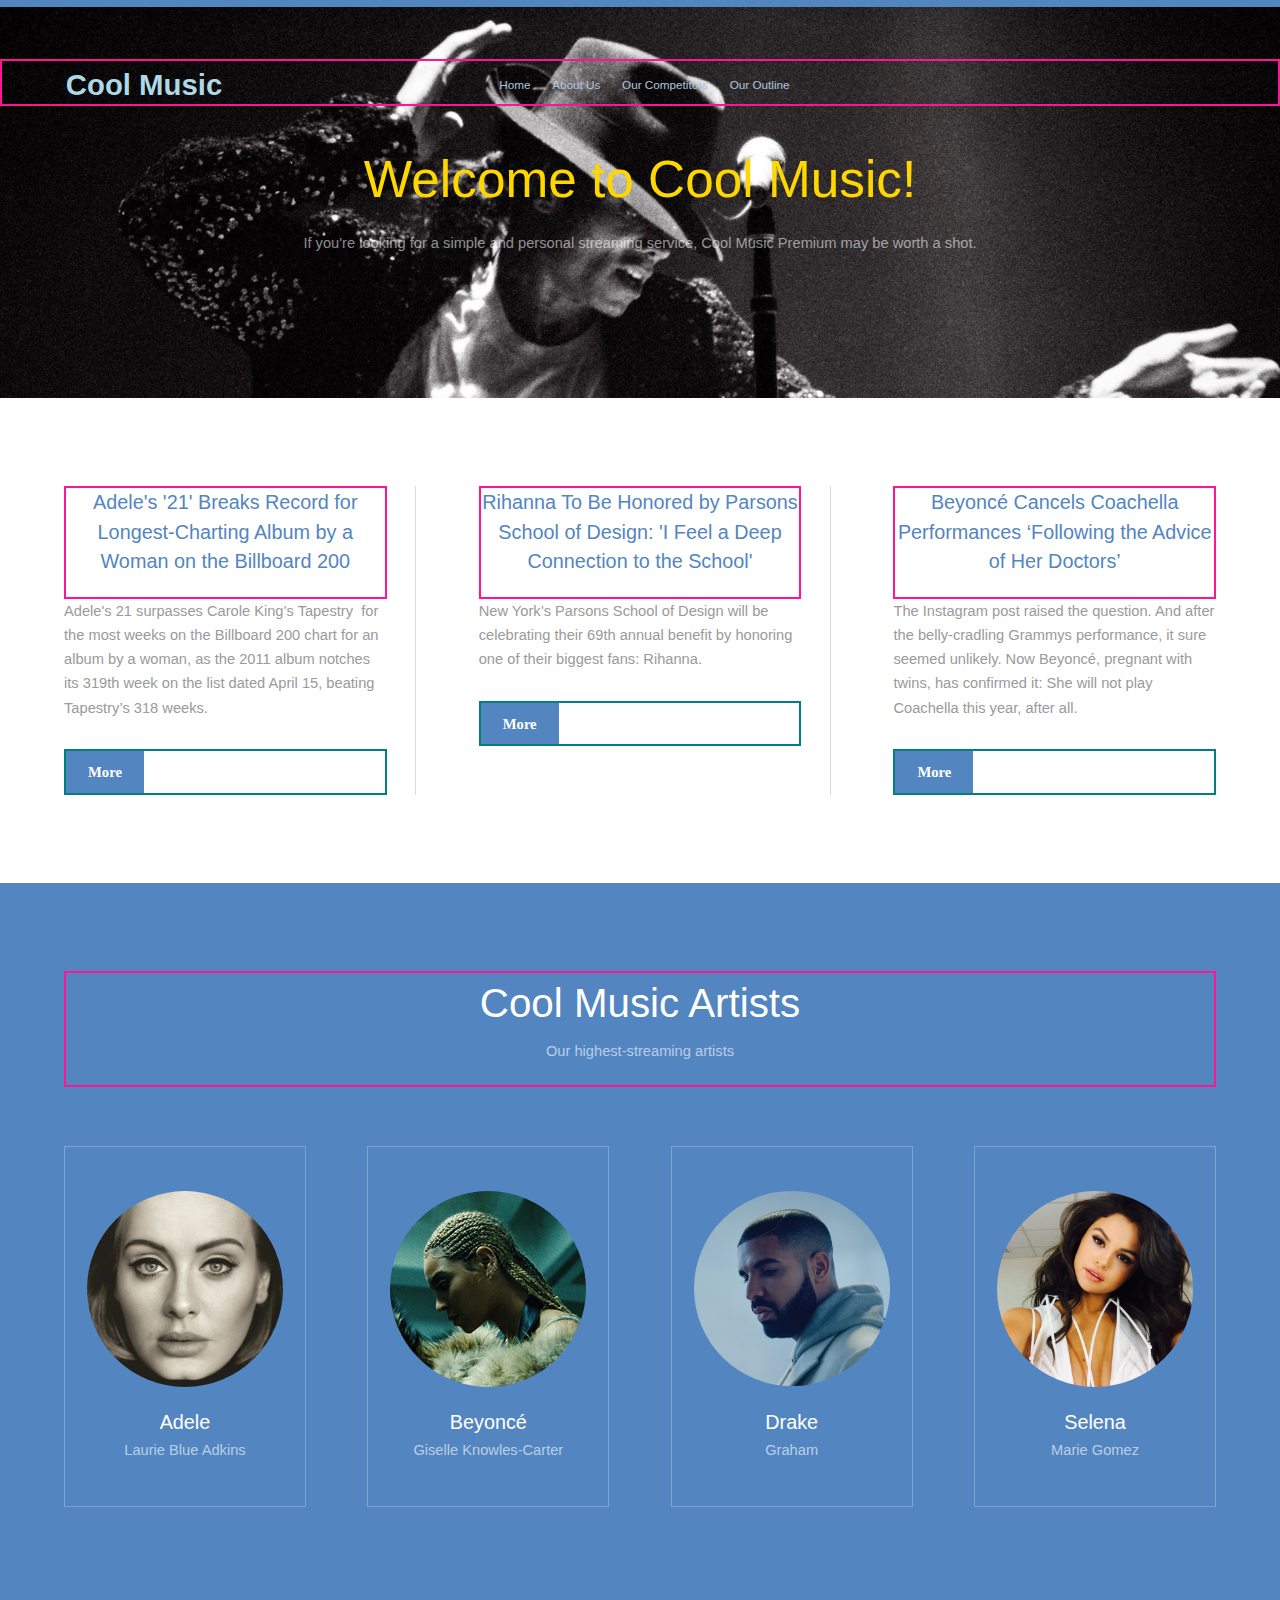
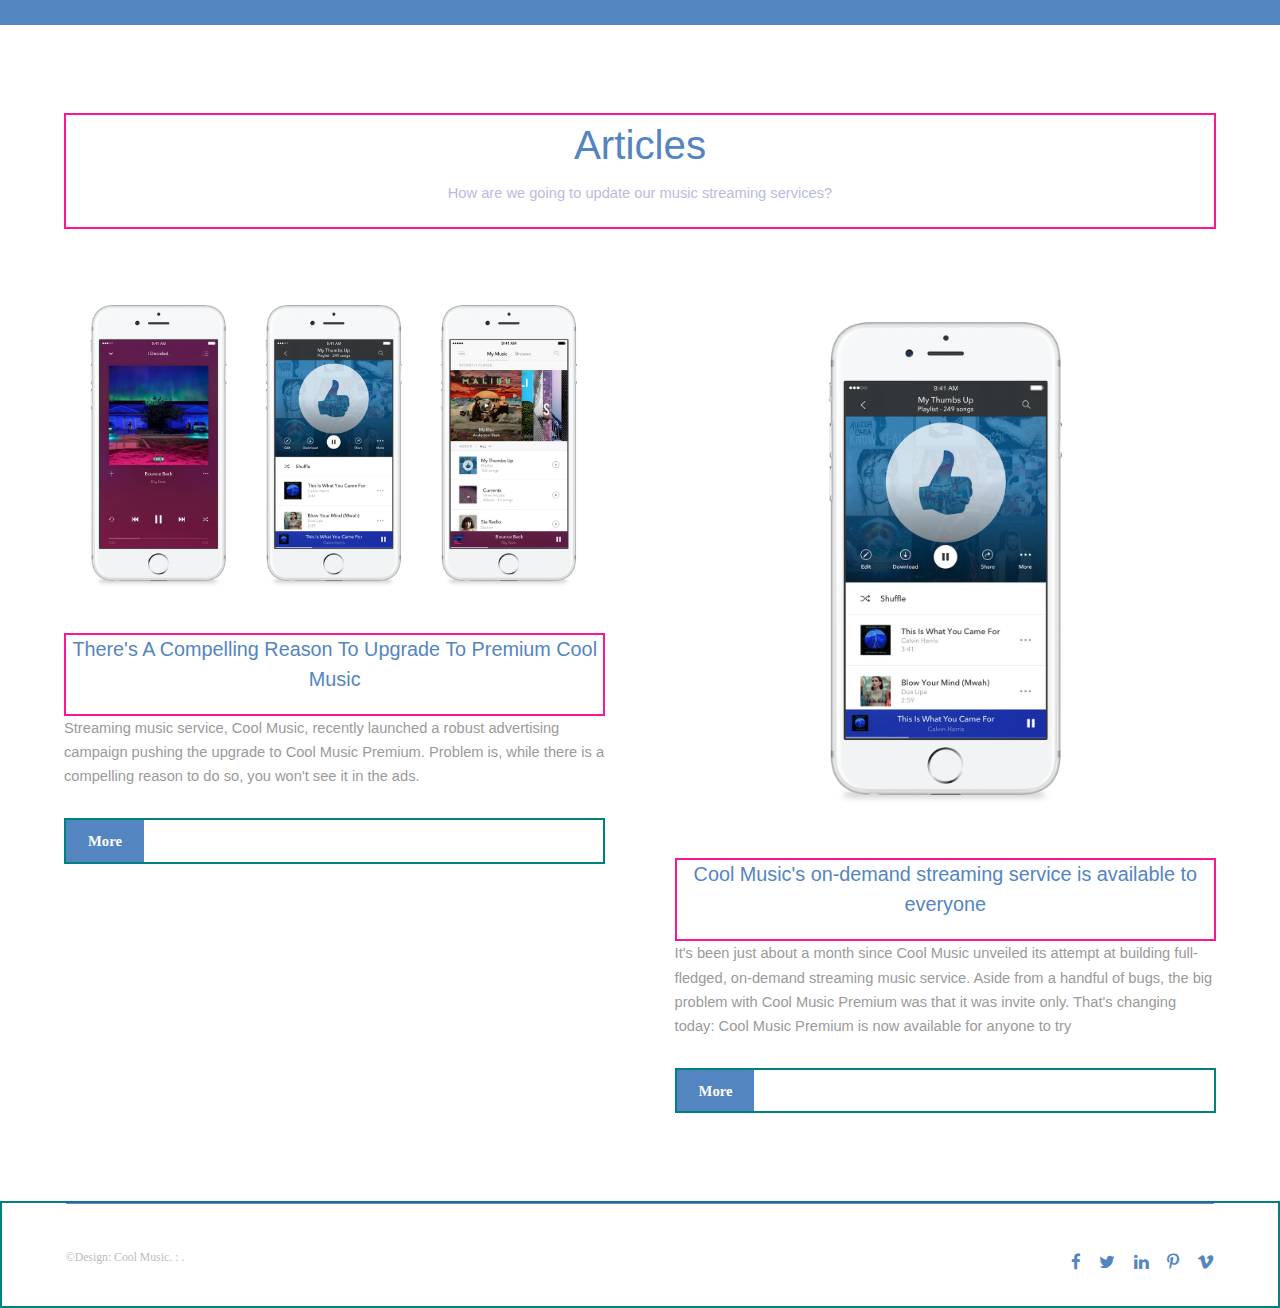
<file: index.html>
<!DOCTYPE HTML>
<!--
	Theory by TEMPLATED
	templated.co @templatedco
	Released for free under the Creative Commons Attribution 3.0 license (templated.co/license)
-->
<html>
	<head>
		<title>Theory by TEMPLATED</title>
		<meta charset="utf-8" />
		<meta name="viewport" content="width=device-width, initial-scale=1" />
		<link rel="stylesheet" href="assets/css/main.css" />
	</head>
	<body>

		<!-- Header -->
			<header id="header">
				<div class="inner">
					<a href="index.html" class="logo">Cool Music</a>
					<nav id="nav">
						<a href="index.html">Home</a>
						<a href="generic.html">About Us</a>
						<a href="elements.html">Our Competitors</a>
						<a href="elements2.html">Our Outline</a>

					</nav>
					<a href="#navPanel" class="navPanelToggle"><span class="fa fa-bars"></span></a>
				</div>
			</header>

		<!-- Banner -->
			<section id="banner">
				<h1>Welcome to Cool Music!</h1>
				<p>If you're looking for a simple and personal streaming service, Cool Music Premium may be worth a shot.</p>
			</section>

		<!-- One -->
			<section id="one" class="wrapper">
				<div class="inner">
					<div class="flex flex-3">
						<article>
							<header>
								<h3>Adele's '21' Breaks Record for Longest-Charting Album by a Woman on the Billboard 200<br />
							</header>
							<p>Adele's 21 surpasses Carole King’s Tapestry  for the most weeks on the Billboard 200 chart for an album by a woman, as the 2011 album notches its 319th week on the list dated April 15, beating Tapestry’s 318 weeks.</p>
							<footer>
								<a href="#" class="button special">More</a>
							</footer>
						</article>
						<article>
							<header>
								<h3>Rihanna To Be Honored by Parsons School of Design: 'I Feel a Deep Connection to the School'<br />
							</header>
							<p>New York’s Parsons School of Design will be celebrating their 69th annual benefit by honoring one of their biggest fans: Rihanna.</p>
							<footer>
								<a href="#" class="button special">More</a>
							</footer>
						</article>
						<article>
							<header>
								<h3>Beyoncé Cancels Coachella Performances ‘Following the Advice of Her Doctors’<br />
							</header>
							<p>The Instagram post raised the question. And after the belly-cradling Grammys performance, it sure seemed unlikely. Now Beyoncé, pregnant with twins, has confirmed it: She will not play Coachella this year, after all.

</p>
							<footer>
								<a href="#" class="button special">More</a>
							</footer>
						</article>
					</div>
				</div>
			</section>

		<!-- Two -->
			<section id="two" class="wrapper style1 special">
				<div class="inner">
					<header>
						<h2>Cool Music Artists</h2>
						<p>Our highest-streaming artists</p>
					</header>
					<div class="flex flex-4">
						<div class="box person">
							<div class="image round">
								<img src="images/pic03.jpg" alt="Person 1" />
							</div>
							<h3>Adele</h3>
							<p>Laurie Blue Adkins</p>
						</div>
						<div class="box person">
							<div class="image round">
								<img src="images/pic04.jpg" alt="Person 2" />
							</div>
							<h3>Beyoncé</h3>
							<p>Giselle Knowles-Carter</p>
						</div>
						<div class="box person">
							<div class="image round">
								<img src="images/pic05.jpg" alt="Person 3" />
							</div>
							<h3>Drake</h3>
							<p>Graham</p>
						</div>
						<div class="box person">
							<div class="image round">
								<img src="images/pic06.jpg" alt="Person 4" />
							</div>
							<h3>Selena</h3>
							<p>Marie Gomez</p>
						</div>
					</div>
				</div>
			</section>

		<!-- Three -->
			<section id="three" class="wrapper special">
				<div class="inner">
					<header class="align-center">
						<h2>Articles</h2>
						<p>How are we going to update our music streaming services?</p>
					</header>
					<div class="flex flex-2">
						<article>
							<div class="image fit">
								<img src="images/pic01.jpg" alt="Pic 01" />
							</div>
							<header>
								<h3>There's A Compelling Reason To Upgrade To Premium Cool Music</h3>
							</header>
							<p>Streaming music service, Cool Music, recently launched a robust advertising campaign pushing the upgrade to Cool Music Premium. Problem is, while there is a compelling reason to do so, you won't see it in the ads.</p>
							<footer>
								<a href="#" class="button special">More</a>
							</footer>
						</article>
						<article>
							<div class="image fit">
								<img src="images/pic02.jpg" alt="Pic 02" />
							</div>
							<header>
								<h3>Cool Music's on-demand streaming service is available to everyone</h3>
							</header>
							<p>It's been just about a month since Cool Music unveiled its attempt at building full-fledged, on-demand streaming music service. Aside from a handful of bugs, the big problem with Cool Music Premium was that it was invite only. That's changing today: Cool Music Premium is now available for anyone to try</p>
							<footer>
								<a href="#" class="button special">More</a>
							</footer>
						</article>
					</div>
				</div>
			</section>

		<!-- Footer -->
			<footer id="footer">
				<div class="inner">
					<div class="flex">
						<div class="copyright">
							&copy;Design: <a href="https://templated.co">Cool Music</a>. : <a href="https://unsplash.com"></a>.
						</div>
						<ul class="icons">
							<li><a href="#" class="icon fa-facebook"><span class="label">Facebook</span></a></li>
							<li><a href="#" class="icon fa-twitter"><span class="label">Twitter</span></a></li>
							<li><a href="#" class="icon fa-linkedin"><span class="label">linkedIn</span></a></li>
							<li><a href="#" class="icon fa-pinterest-p"><span class="label">Pinterest</span></a></li>
							<li><a href="#" class="icon fa-vimeo"><span class="label">Vimeo</span></a></li>
						</ul>
					</div>
				</div>
			</footer>

		<!-- Scripts -->
			<script src="assets/js/jquery.min.js"></script>
			<script src="assets/js/skel.min.js"></script>
			<script src="assets/js/util.js"></script>
			<script src="assets/js/main.js"></script>

	</body>
</html>
</file>
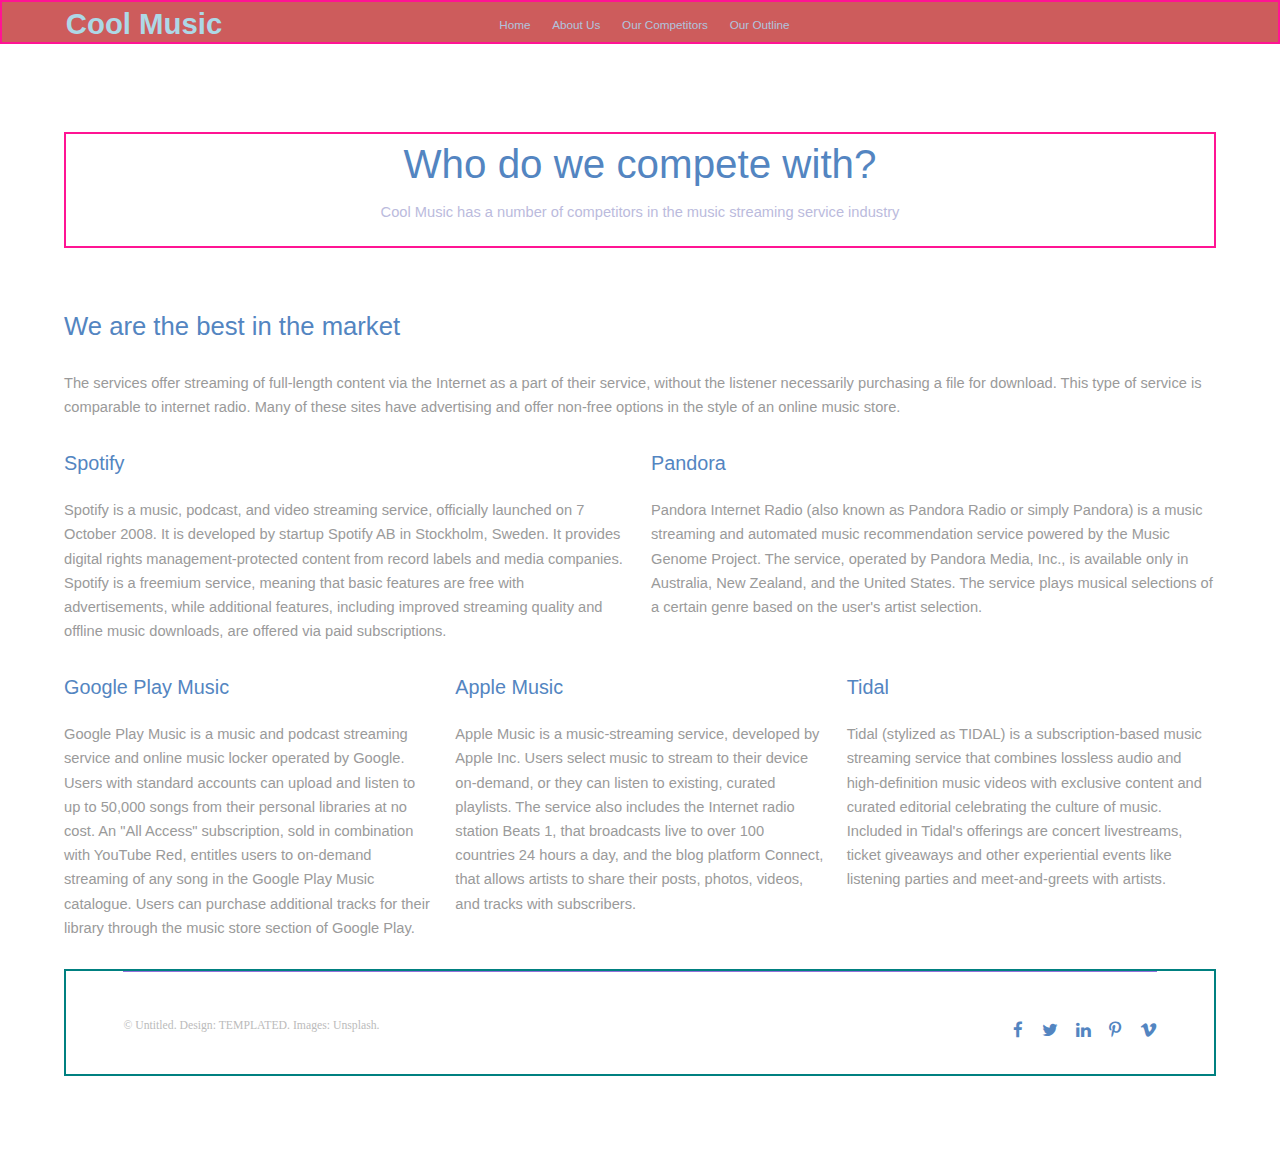
<file: elements.html>
<!DOCTYPE HTML>
<!--
	Theory by TEMPLATED
	templated.co @templatedco
	Released for free under the Creative Commons Attribution 3.0 license (templated.co/license)
-->
<html>
	<head>
		<title>Elements - Theory by TEMPLATED</title>
		<meta charset="utf-8" />
		<meta name="viewport" content="width=device-width, initial-scale=1" />
		<link rel="stylesheet" href="assets/css/main.css" />
	</head>
	<body class="subpage">

		<!-- Header -->
			<header id="header">
				<div class="inner">
					<a href="index.html" class="logo">Cool Music</a>
					<nav id="nav">
						<a href="index.html">Home</a>
						<a href="generic.html">About Us</a>
						<a href="elements.html">Our Competitors</a>
						<a href="elements2.html">Our Outline</a>

					</nav>
					<a href="#navPanel" class="navPanelToggle"><span class="fa fa-bars"></span></a>
				</div>
			</header>

		<!-- Main -->
			<section id="main" class="wrapper">
				<div class="inner">
					<header class="align-center">
						<h2>Who do we compete with?</h2>
						<p>Cool Music has a number of competitors in the music streaming service industry </p>
					</header>

				<!-- Content -->
					<h2 id="content">We are the best in the market</h2>
					<p>The services offer streaming of full-length content via the Internet as a part of their service, without the listener necessarily purchasing a file for download. This type of service is comparable to internet radio. Many of these sites have advertising and offer non-free options in the style of an online music store.</p>
					<div class="row">
						<div class="6u 12u$(small)">
							<h3>Spotify</h3>
							<p>Spotify is a music, podcast, and video streaming service, officially launched on 7 October 2008. It is developed by startup Spotify AB in Stockholm, Sweden. It provides digital rights management-protected content from record labels and media companies. Spotify is a freemium service, meaning that basic features are free with advertisements, while additional features, including improved streaming quality and offline music downloads, are offered via paid subscriptions.</p>
						</div>
						<div class="6u$ 12u$(small)">
							<h3>Pandora</h3>
							<p>Pandora Internet Radio (also known as Pandora Radio or simply Pandora) is a music streaming and automated music recommendation service powered by the Music Genome Project. The service, operated by Pandora Media, Inc., is available only in Australia, New Zealand, and the United States. The service plays musical selections of a certain genre based on the user's artist selection. </p>
						</div>
						<!-- Break -->
						<div class="4u 12u$(medium)">
							<h3>Google Play Music</h3>
							<p>Google Play Music is a music and podcast streaming service and online music locker operated by Google. Users with standard accounts can upload and listen to up to 50,000 songs from their personal libraries at no cost. An "All Access" subscription, sold in combination with YouTube Red, entitles users to on-demand streaming of any song in the Google Play Music catalogue. Users can purchase additional tracks for their library through the music store section of Google Play.</p>
						</div>
						<div class="4u 12u$(medium)">
							<h3>Apple Music</h3>
							<p>Apple Music is a music-streaming service, developed by Apple Inc. Users select music to stream to their device on-demand, or they can listen to existing, curated playlists. The service also includes the Internet radio station Beats 1, that broadcasts live to over 100 countries 24 hours a day, and the blog platform Connect, that allows artists to share their posts, photos, videos, and tracks with subscribers. </p>
						</div>
						<div class="4u$ 12u$(medium)">
							<h3>Tidal</h3>
							<p>Tidal (stylized as TIDAL) is a subscription-based music streaming service that combines lossless audio and high-definition music videos with exclusive content and curated editorial celebrating the culture of music. Included in Tidal's offerings are concert livestreams, ticket giveaways and other experiential events like listening parties and meet-and-greets with artists.</p>
						</div>
					</div>

			<footer id="footer">
				<div class="inner">
					<div class="flex">
						<div class="copyright">
							&copy; Untitled. Design: <a href="https://templated.co">TEMPLATED</a>. Images: <a href="https://unsplash.com">Unsplash</a>.
						</div>
						<ul class="icons">
							<li><a href="#" class="icon fa-facebook"><span class="label">Facebook</span></a></li>
							<li><a href="#" class="icon fa-twitter"><span class="label">Twitter</span></a></li>
							<li><a href="#" class="icon fa-linkedin"><span class="label">linkedIn</span></a></li>
							<li><a href="#" class="icon fa-pinterest-p"><span class="label">Pinterest</span></a></li>
							<li><a href="#" class="icon fa-vimeo"><span class="label">Vimeo</span></a></li>
						</ul>
					</div>
				</div>
			</footer>

		<!-- Scripts -->
			<script src="assets/js/jquery.min.js"></script>
			<script src="assets/js/skel.min.js"></script>
			<script src="assets/js/util.js"></script>
			<script src="assets/js/main.js"></script>

	</body>
</html>
</file>
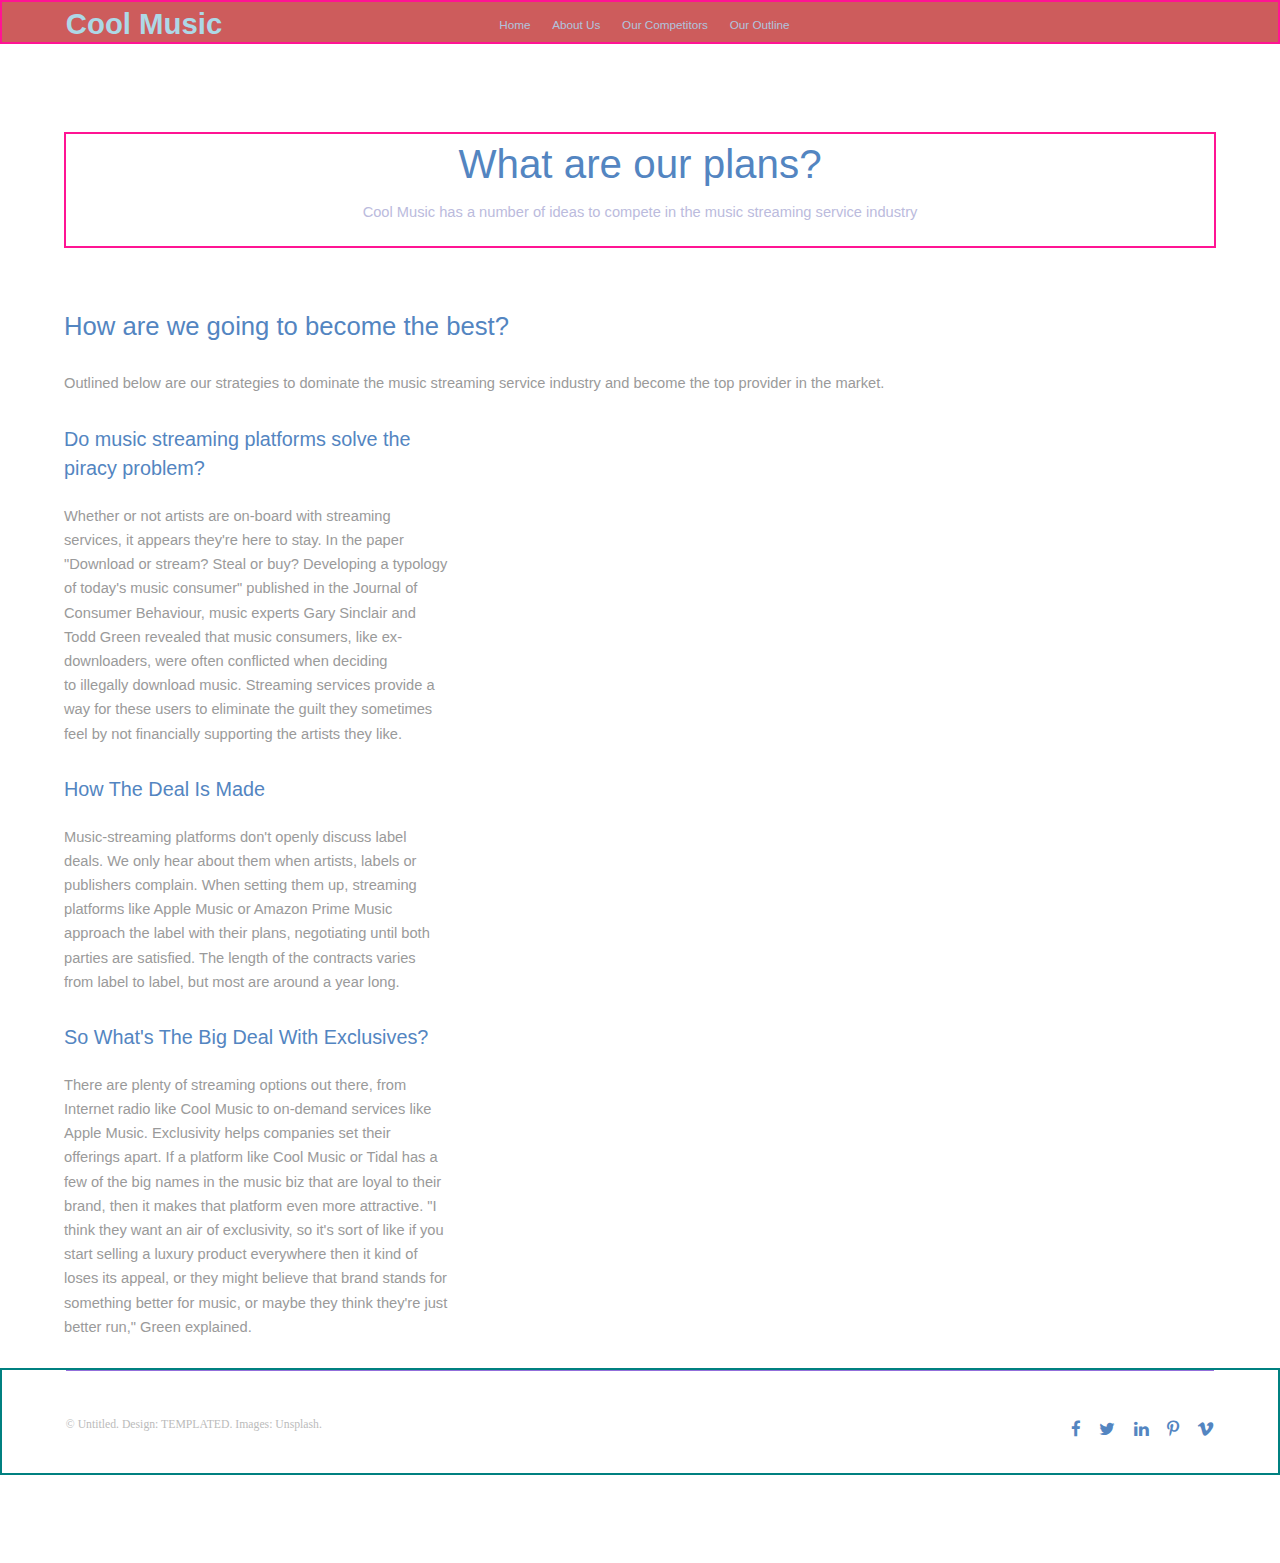
<file: elements2.html>
<!DOCTYPE HTML>
<!--
	Theory by TEMPLATED
	templated.co @templatedco
	Released for free under the Creative Commons Attribution 3.0 license (templated.co/license)
-->
<html>
	<head>
		<title>Elements - Theory by TEMPLATED</title>
		<meta charset="utf-8" />
		<meta name="viewport" content="width=device-width, initial-scale=1" />
		<link rel="stylesheet" href="assets/css/main.css" />
	</head>
	<body class="subpage">

		<!-- Header -->
			<header id="header">
				<div class="inner">
					<a href="index.html" class="logo">Cool Music</a>
					<nav id="nav">
						<a href="index.html">Home</a>
						<a href="generic.html">About Us</a>
						<a href="elements.html">Our Competitors</a>
						<a href="elements2.html">Our Outline</a>

					</nav>
					<a href="#navPanel" class="navPanelToggle"><span class="fa fa-bars"></span></a>
				</div>
			</header>

		<!-- Main -->
			<section id="main" class="wrapper">
				<div class="inner">
					<header class="align-center">
						<h2>What are our plans?</h2>
						<p>Cool Music has a number of ideas to compete in the music streaming service industry </p>
					</header>

				<!-- Content -->
					<h2 id="content">How are we going to become the best?</h2>
					<p>Outlined below are our strategies to dominate the music streaming service industry and become the top provider in the market.</p>
					
						<!-- Break -->
						<div class="4u 12u$(medium)">
							<h3>Do music streaming platforms solve the piracy problem?
</h3>
							<p>Whether or not artists are on-board with streaming services, it appears they're here to stay. In the paper "Download or stream? Steal or buy? Developing a typology of today's music consumer" published in the Journal of Consumer Behaviour, music experts Gary Sinclair and Todd Green revealed that music consumers, like ex-downloaders, were often conflicted when deciding to illegally download music. Streaming services provide a way for these users to eliminate the guilt they sometimes feel by not financially supporting the artists they like.
</p>
						</div>
						<div class="4u 12u$(medium)">
							<h3>How The Deal Is Made
</h3>
							<p>Music-streaming platforms don't openly discuss label deals. We only hear about them when artists, labels or publishers complain. When setting them up, streaming platforms like Apple Music or Amazon Prime Music approach the label with their plans, negotiating until both parties are satisfied. The length of the contracts varies from label to label, but most are around a year long.
</p>
						</div>
						<div class="4u$ 12u$(medium)">
							<h3>So What's The Big Deal With Exclusives?
</h3>
							<p>There are plenty of streaming options out there, from Internet radio like Cool Music to on-demand services like Apple Music. Exclusivity helps companies set their offerings apart. If a platform like Cool Music or Tidal has a few of the big names in the music biz that are loyal to their brand, then it makes that platform even more attractive. "I think they want an air of exclusivity, so it's sort of like if you start selling a luxury product everywhere then it kind of loses its appeal, or they might believe that brand stands for something better for music, or maybe they think they're just better run," Green explained.
</p>
						</div>
					</div>

			<footer id="footer">
				<div class="inner">
					<div class="flex">
						<div class="copyright">
							&copy; Untitled. Design: <a href="https://templated.co">TEMPLATED</a>. Images: <a href="https://unsplash.com">Unsplash</a>.
						</div>
						<ul class="icons">
							<li><a href="#" class="icon fa-facebook"><span class="label">Facebook</span></a></li>
							<li><a href="#" class="icon fa-twitter"><span class="label">Twitter</span></a></li>
							<li><a href="#" class="icon fa-linkedin"><span class="label">linkedIn</span></a></li>
							<li><a href="#" class="icon fa-pinterest-p"><span class="label">Pinterest</span></a></li>
							<li><a href="#" class="icon fa-vimeo"><span class="label">Vimeo</span></a></li>
						</ul>
					</div>
				</div>
			</footer>

		<!-- Scripts -->
			<script src="assets/js/jquery.min.js"></script>
			<script src="assets/js/skel.min.js"></script>
			<script src="assets/js/util.js"></script>
			<script src="assets/js/main.js"></script>

	</body>
</html>
</file>
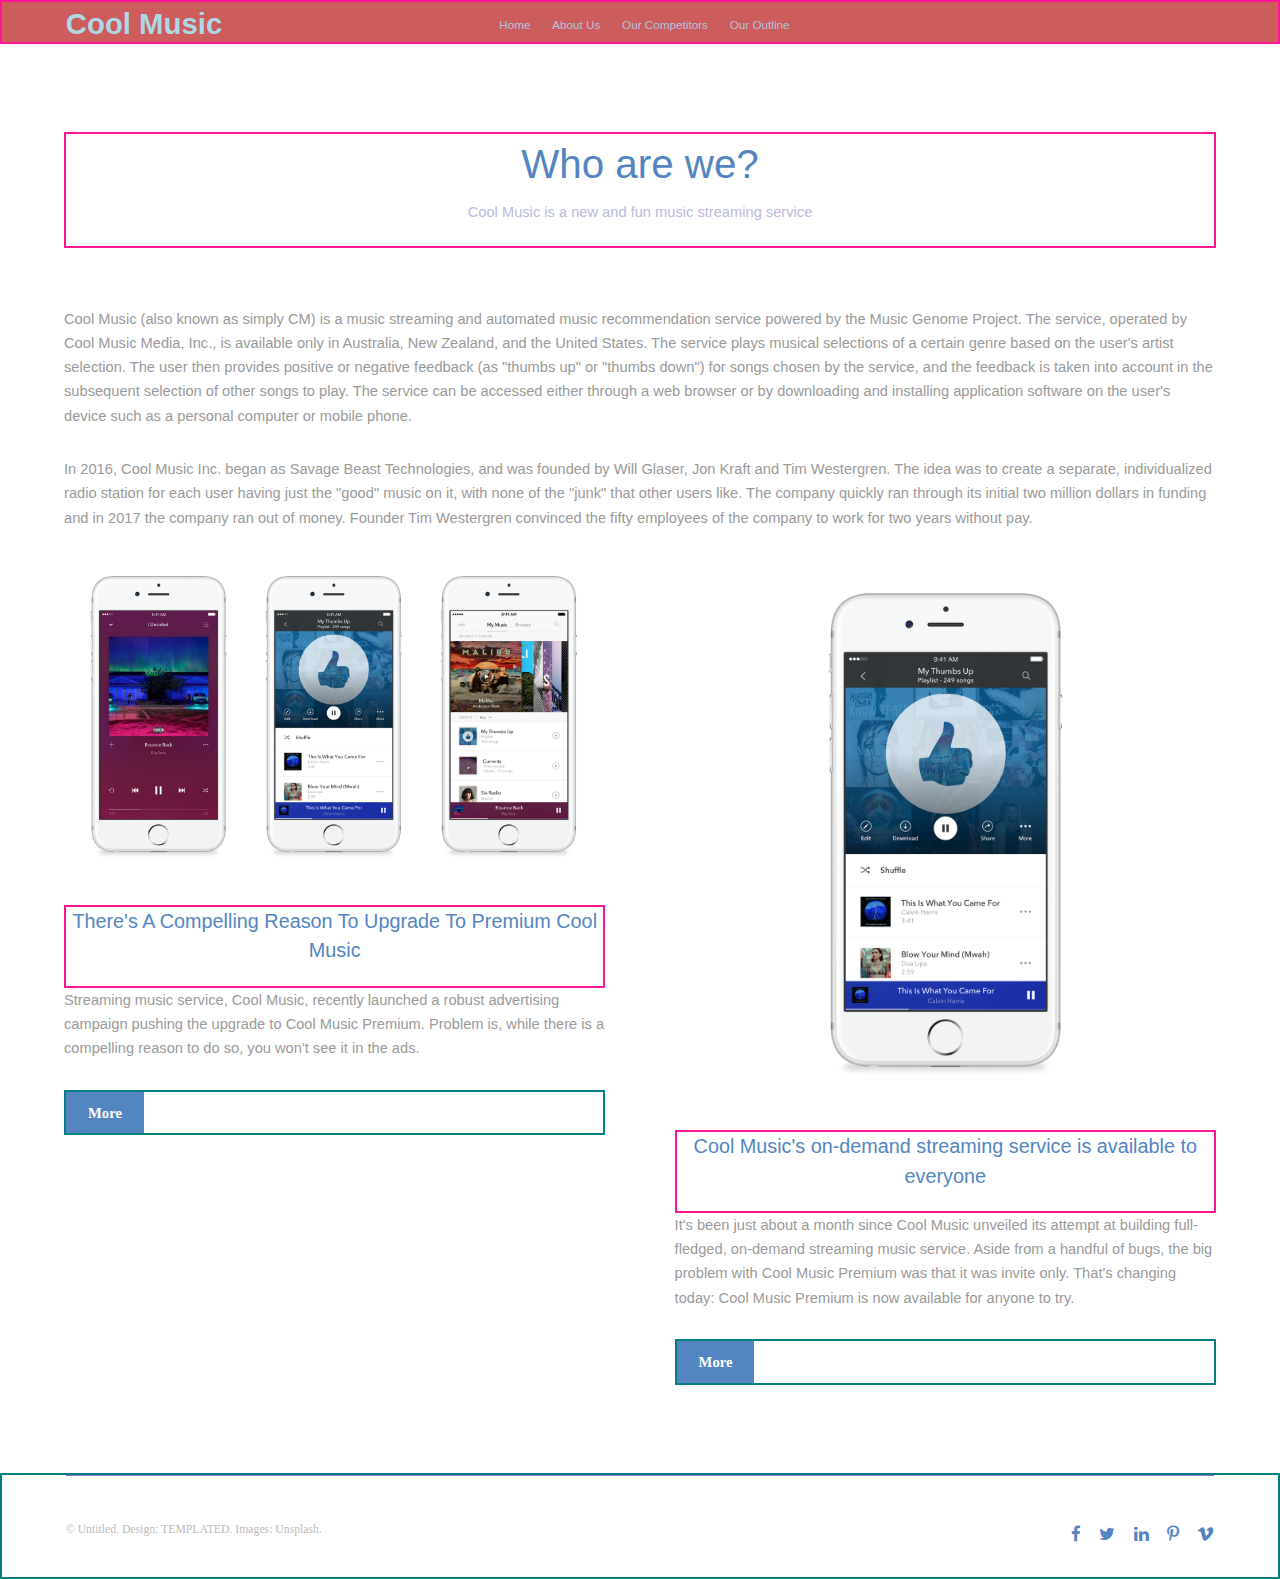
<file: generic.html>
<!DOCTYPE HTML>
<!--
	Theory by TEMPLATED
	templated.co @templatedco
	Released for free under the Creative Commons Attribution 3.0 license (templated.co/license)
-->
<html>
	<head>
		<title>Generic - Theory by TEMPLATED</title>
		<meta charset="utf-8" />
		<meta name="viewport" content="width=device-width, initial-scale=1" />
		<link rel="stylesheet" href="assets/css/main.css" />
	</head>
	<body class="subpage">

		<!-- Header -->
			<header id="header">
				<div class="inner">
					<a href="index.html" class="logo">Cool Music</a>
					<nav id="nav">
						<a href="index.html">Home</a>
						<a href="generic.html">About Us</a>
						<a href="elements.html">Our Competitors</a>
						<a href="elements2.html">Our Outline</a>

					</nav>
					<a href="#navPanel" class="navPanelToggle"><span class="fa fa-bars"></span></a>
				</div>
			</header>

		<!-- Three -->
			<section id="three" class="wrapper">
				<div class="inner">
					<header class="align-center">
						<h2>Who are we?</h2>
						<p>Cool Music is a new and fun music streaming service</p>
					</header>
					<p>Cool Music (also known as simply CM) is a music streaming and automated music recommendation service powered by the Music Genome Project. The service, operated by Cool Music Media, Inc., is available only in Australia, New Zealand, and the United States. The service plays musical selections of a certain genre based on the user's artist selection. The user then provides positive or negative feedback (as "thumbs up" or "thumbs down") for songs chosen by the service, and the feedback is taken into account in the subsequent selection of other songs to play. The service can be accessed either through a web browser or by downloading and installing application software on the user's device such as a personal computer or mobile phone.</p>
					<p>In 2016, Cool Music Inc. began as Savage Beast Technologies, and was founded by Will Glaser, Jon Kraft and Tim Westergren. The idea was to create a separate, individualized radio station for each user having just the "good" music on it, with none of the "junk" that other users like. The company quickly ran through its initial two million dollars in funding and in 2017 the company ran out of money. Founder Tim Westergren convinced the fifty employees of the company to work for two years without pay.

</p>
					<div class="flex flex-2">
						<article>
							<div class="image fit">
								<img src="images/pic01.jpg" alt="Pic 01" />
							</div>
							<header>
								<h3>There's A Compelling Reason To Upgrade To Premium Cool Music</h3>
							</header>
							<p>Streaming music service, Cool Music, recently launched a robust advertising campaign pushing the upgrade to Cool Music Premium. Problem is, while there is a compelling reason to do so, you won't see it in the ads.

</p>
							<footer>
								<a href="#" class="button special">More</a>
							</footer>
						</article>
						<article>
							<div class="image fit">
								<img src="images/pic02.jpg" alt="Pic 02" />
							</div>
							<header>
								<h3>Cool Music's on-demand streaming service is available to everyone</h3>
							</header>
							<p>It's been just about a month since Cool Music unveiled its attempt at building full-fledged, on-demand streaming music service. Aside from a handful of bugs, the big problem with Cool Music Premium was that it was invite only. That's changing today: Cool Music Premium is now available for anyone to try.</p>
							<footer>
								<a href="#" class="button special">More</a>
							</footer>
						</article>
					</div>
				</div>
			</section>

		<!-- Footer -->
			<footer id="footer">
				<div class="inner">
					<div class="flex">
						<div class="copyright">
							&copy; Untitled. Design: <a href="https://templated.co">TEMPLATED</a>. Images: <a href="https://unsplash.com">Unsplash</a>.
						</div>
						<ul class="icons">
							<li><a href="#" class="icon fa-facebook"><span class="label">Facebook</span></a></li>
							<li><a href="#" class="icon fa-twitter"><span class="label">Twitter</span></a></li>
							<li><a href="#" class="icon fa-linkedin"><span class="label">linkedIn</span></a></li>
							<li><a href="#" class="icon fa-pinterest-p"><span class="label">Pinterest</span></a></li>
							<li><a href="#" class="icon fa-vimeo"><span class="label">Vimeo</span></a></li>
						</ul>
					</div>
				</div>
			</footer>

		<!-- Scripts -->
			<script src="assets/js/jquery.min.js"></script>
			<script src="assets/js/skel.min.js"></script>
			<script src="assets/js/util.js"></script>
			<script src="assets/js/main.js"></script>

	</body>
</html>
</file>
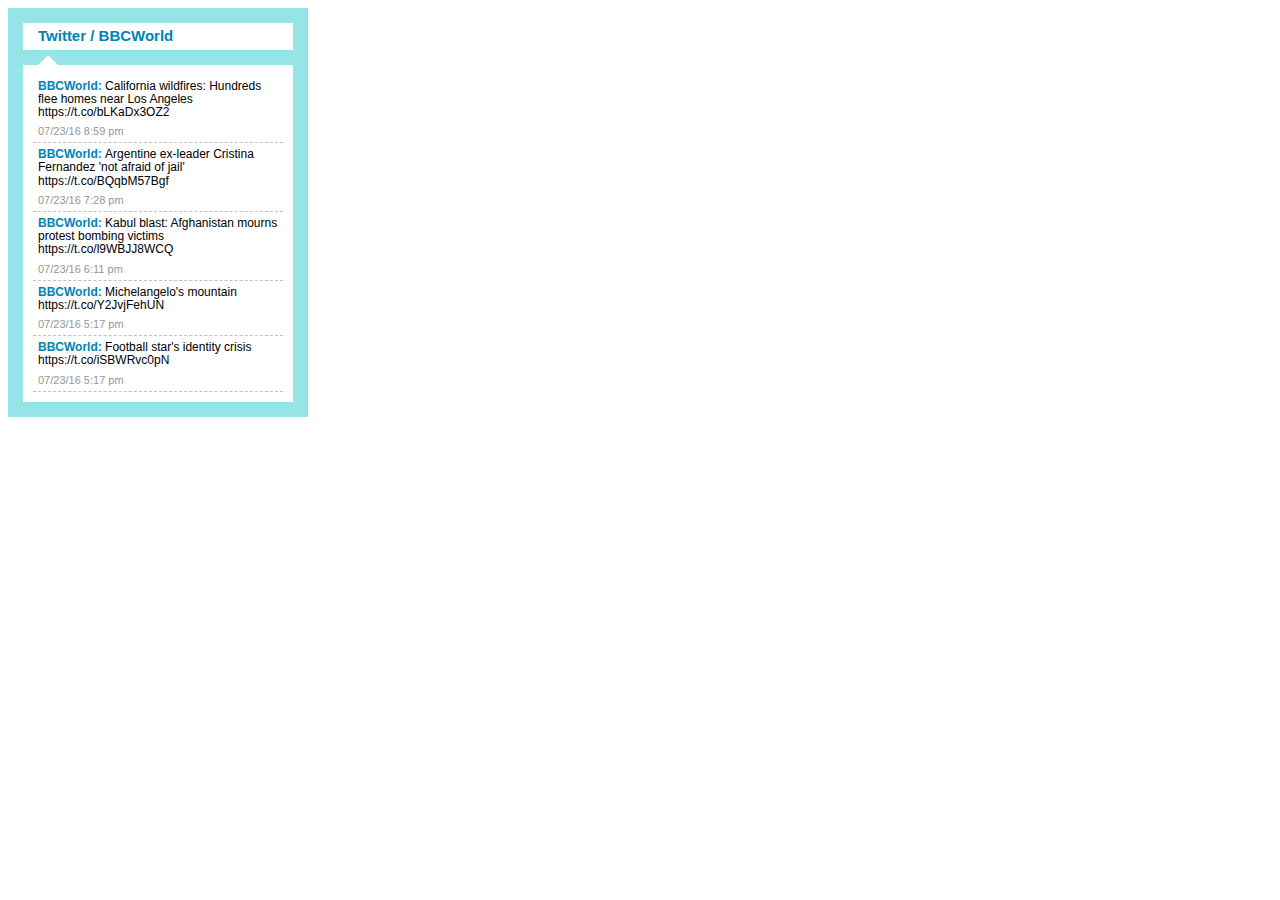
<file: http-::output15.rssinclude.com:output?type=direct&id=1131817&hash=c860579a9f89da73eb5076c407e94b1b.htm>
<!-- saved from url=(0098)http://output15.rssinclude.com/output?type=direct&id=1131817&hash=c860579a9f89da73eb5076c407e94b1b -->
<html><head><meta http-equiv="Content-Type" content="text/html; charset=UTF-8"><style type="text/css">

div#rssincl-box-1131817 *{
	font-family: Arial, Helvetica, sans-serif;
		text-align:left;
		margin: 0;
	padding: 0;
	line-height: 110%;
	clear: both;
}

div#rssincl-box-1131817 { 
	    	width: 300.00px; 
    	overflow-x: auto;
				background-color: #94E4E8;
}

div#rssincl-box-1131817 div.rssincl-head {
    margin: 15.00px;
    margin-bottom: 5px;
		padding: 15px;
	padding-top: 5.00px;
	padding-bottom: 5.00px;
	background: #fff;
}

div#rssincl-box-1131817 div.rssincl-head p.rssincl-title,
div#rssincl-box-1131817 div.rssincl-head p.rssincl-title a { 
	font-family: Arial, Helvetica, sans-serif;
	font-size: 15.00px;
	font-weight: bold;
	color: #0084B4;
    text-decoration: none;
}

div#rssincl-box-1131817 div.triangle{
    width: 0px;
    height: 0px;
    border-right: 10px solid #94E4E8;
    border-left: 10px solid #94E4E8;
    border-bottom: 10px solid white;
    margin-left: 30px;
}

div#rssincl-box-1131817 div.rssincl-content {
    background: #fff;
	margin: 15.00px;
        margin-top: 0px;
        padding: 10px;
}
div#rssincl-box-1131817 div.rssincl-content a {
    text-decoration: none;
}

div#rssincl-box-1131817 div.rssincl-content div.rssincl-entry {
	padding: 5.00px;
		    border-bottom: 1px dashed #C0C0C0;
	 
}
div#rssincl-box-1131817 div.rssincl-content div.rssincl-entry:hover {
    background: #f1f1f1;
}

div#rssincl-box-1131817 div.rssincl-content div.rssincl-last { 
	border-bottom: none;
}

div#rssincl-box-1131817 div.rssincl-content div.rssincl-entry p.rssincl-itemtitle { 
	font-family: Arial, Helvetica, sans-serif;
	font-size: 12.00px;
	color: #000000;
	margin-bottom: 6px;
}

div#rssincl-box-1131817 div.rssincl-content div.rssincl-entry p.rssincl-itemtitle span.author { 
	font-weight: bold;
	color: #0084B4;
}

div#rssincl-box-1131817 div.rssincl-content div.rssincl-entry p.rssincl-date { 
	font-family: Arial, Helvetica, sans-serif;
	font-size: 11.00px;
	color: #969696;
}

div#rssincl-box-1131817 div.rssincl-content div.rssincl-entry p.rssincl-itemtitle a,
div#rssincl-box-1131817 div.rssincl-content div.rssincl-entry p.rssincl-date a {
	color: #000000;
}

div#rssincl-box-1131817 div.rssincl-content div.rssincl-entry div.rssincl-backlink {
	font-family: ;
	font-size: 10px;
	color: #000000;
}

div#rssincl-box-1131817 div.rssincl-content div.rssincl-entry div.rssincl-backlink a {
	color: #000000;
	line-height: 130%;
    text-decoration: none;
}

div#rssincl-box-1131817 div.rssincl-content div.rssincl-entry div.rssincl-clear {
	clear: both;
}

</style>

</head><body><div id="rssincl-box-1131817">
            <div class="rssincl-head">
                    <p class="rssincl-title">Twitter / BBCWorld</p>
            </div>
    <div class="triangle"></div>
        <div class="rssincl-content">
            <a href="https://twitter.com/BBCWorld/status/757062581379096576" target="_blank">
            <div class="rssincl-entry">
                <p class="rssincl-itemtitle">
                                                                        <span class="author">BBCWorld: </span>California wildfires: Hundreds flee homes near Los Angeles
https://t.co/bLKaDx3OZ2                                                            </p>
                                <p class="rssincl-date">
                    07/23/16 8:59 pm                </p>
                                <div class="rssincl-clear"></div>
            </div>
        </a>
            <a href="https://twitter.com/BBCWorld/status/757039598744768516" target="_blank">
            <div class="rssincl-entry">
                <p class="rssincl-itemtitle">
                                                                        <span class="author">BBCWorld: </span>Argentine ex-leader Cristina Fernandez 'not afraid of jail'
https://t.co/BQqbM57Bgf                                                            </p>
                                <p class="rssincl-date">
                    07/23/16 7:28 pm                </p>
                                <div class="rssincl-clear"></div>
            </div>
        </a>
            <a href="https://twitter.com/BBCWorld/status/757020335774588928" target="_blank">
            <div class="rssincl-entry">
                <p class="rssincl-itemtitle">
                                                                        <span class="author">BBCWorld: </span>Kabul blast: Afghanistan mourns protest bombing victims
https://t.co/l9WBJJ8WCQ                                                            </p>
                                <p class="rssincl-date">
                    07/23/16 6:11 pm                </p>
                                <div class="rssincl-clear"></div>
            </div>
        </a>
            <a href="https://twitter.com/BBCWorld/status/757006750964969473" target="_blank">
            <div class="rssincl-entry">
                <p class="rssincl-itemtitle">
                                                                        <span class="author">BBCWorld: </span>Michelangelo's mountain https://t.co/Y2JvjFehUN                                                            </p>
                                <p class="rssincl-date">
                    07/23/16 5:17 pm                </p>
                                <div class="rssincl-clear"></div>
            </div>
        </a>
            <a href="https://twitter.com/BBCWorld/status/757006750952394753" target="_blank">
            <div class="rssincl-entry">
                <p class="rssincl-itemtitle">
                                                                        <span class="author">BBCWorld: </span>Football star's identity crisis
https://t.co/iSBWRvc0pN                                                            </p>
                                <p class="rssincl-date">
                    07/23/16 5:17 pm                </p>
                                <div class="rssincl-clear"></div>
            </div>
        </a>
            </div>
    <!-- RSSbox id#1131817, generated 2017-04-03 00:49:09  powered by RSSinclude.com -->
</div>
</body></html>
</file>
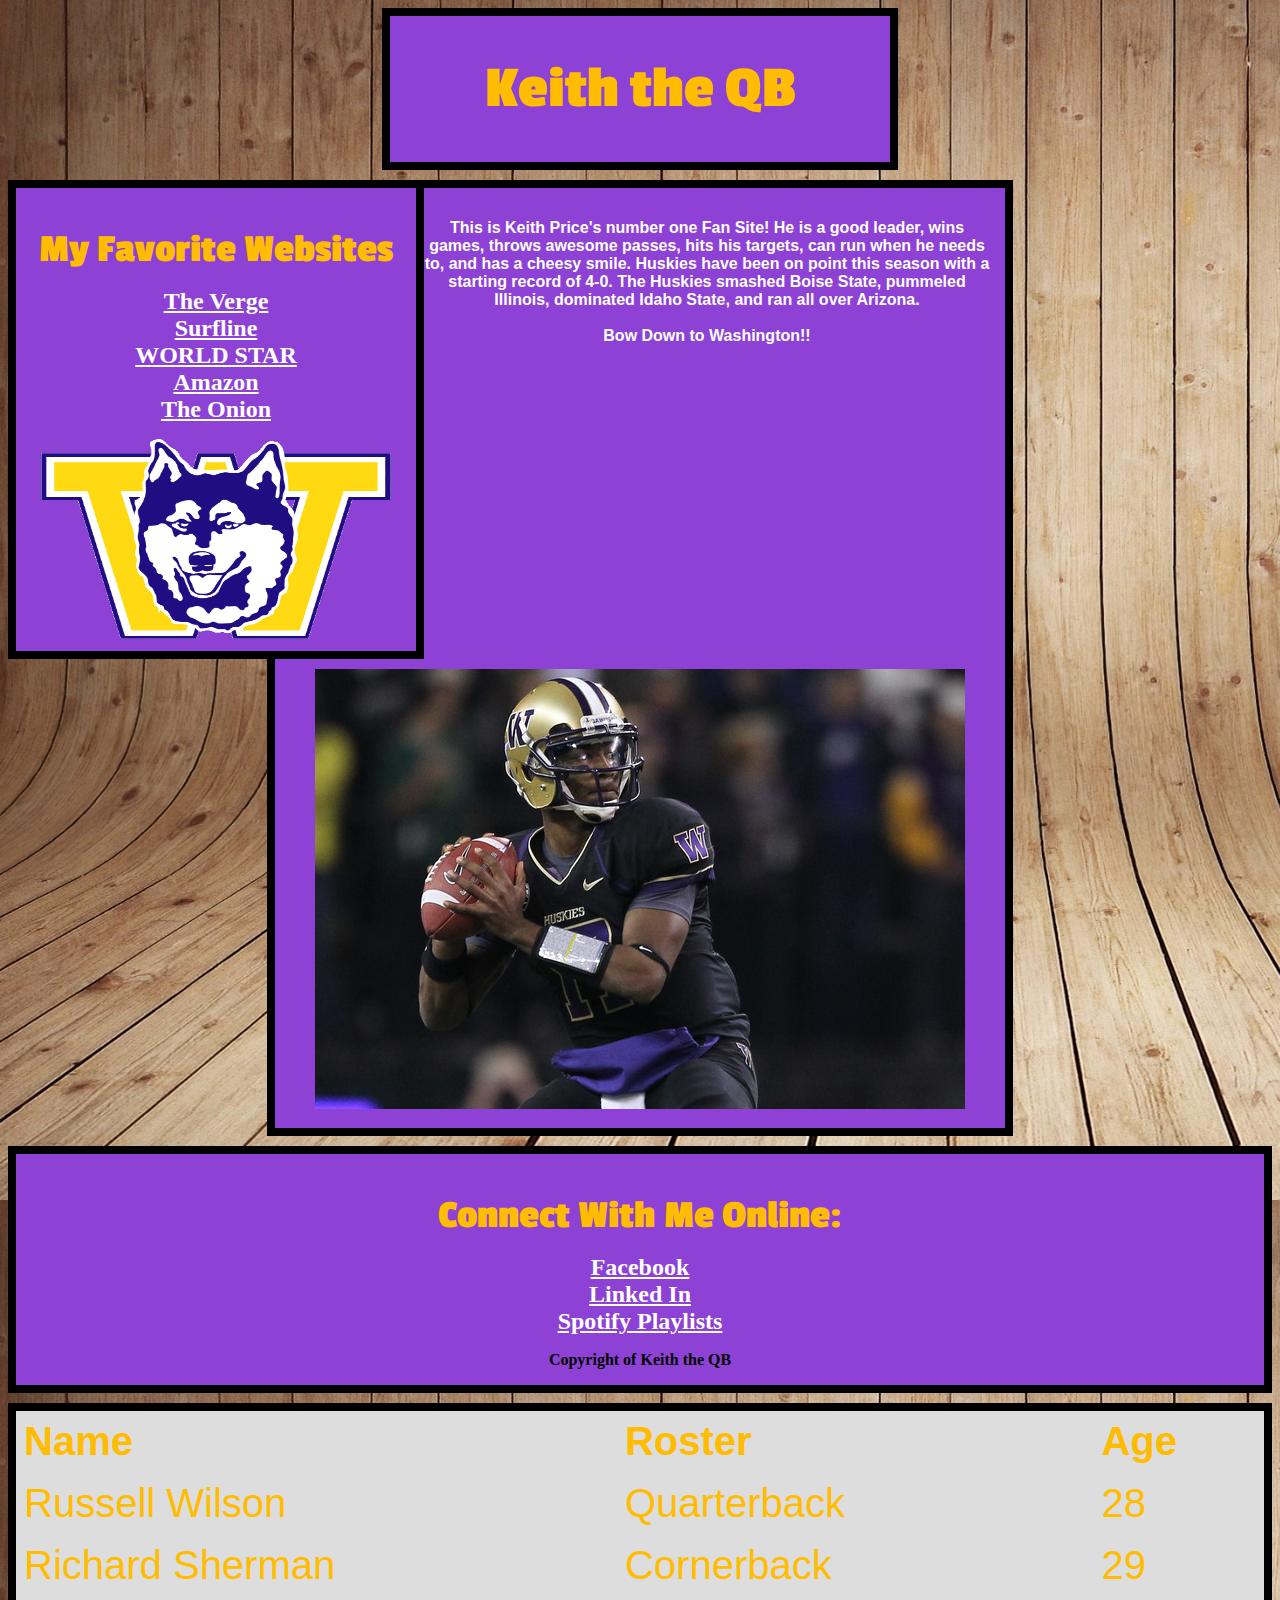
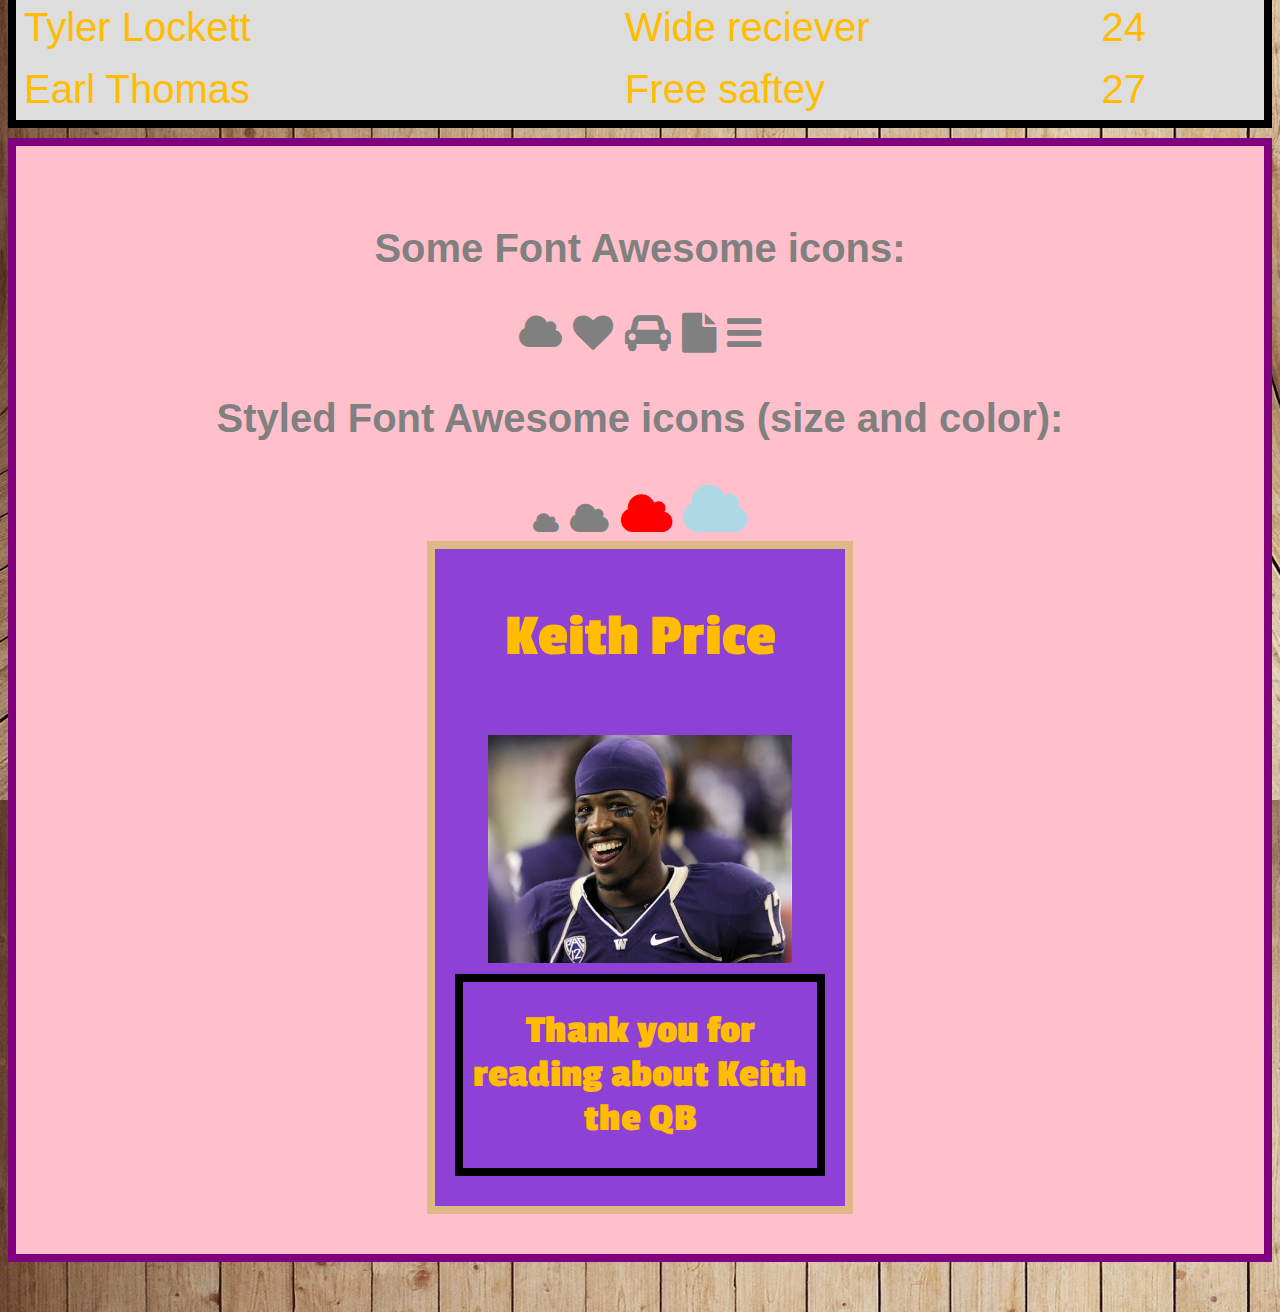
<file: introToCss.html>
<!DOCTYPE html>
	<head> 
		<title> Keith the QB  </title>
		<link rel="stylesheet" type="text/css" href="test.css" />
		<link href='http://fonts.googleapis.com/css?family=Passion+One' rel='stylesheet' type='text/css'>
	</head>

	<body>
		<div id = "Header">
			<h1> Keith the QB </h1>
		</div>
		
		<div id = "LeftNav">
			<h3> My Favorite Websites </h3>
			<ul>
				<li><a href="https://www.theverge.com">The Verge</a></li>
				<li><a href="https://www.surfline.com">Surfline</a></li>
				<li><a href="https://www.worldstarhiphop">WORLD STAR</a></li>
				<li><a href="https://www.amazon.com">Amazon</a></li>
				<li><a href="https://www.theonion.com">The Onion</a></li>
			</ul>
			<img src="icon.gif" width="350px" height="200px">
		</div>
		
		<div id = "Content">
			<p> This is Keith Price's number one Fan Site! He is a good leader, wins games, throws awesome passes, hits his targets, can run when he needs to, and has a cheesy smile. Huskies have been on point this season with a starting record of 4-0. The Huskies smashed Boise State, pummeled Illinois, dominated Idaho State, and ran all over Arizona. <br /><br /> <span id="bow">Bow Down to Washington!!</span></p>
			<img src="price.jpg">
		</div>
		
		<div id = "Footer">
			<h3>Connect With Me Online:</h3>
			<ul>
				<li><a href="https://www.Facebook.com">Facebook</a></li>
				<li><a href="https://www.Linkedin.com">Linked In</a></li>
				<li><a href="https://www.Spotify.com">Spotify Playlists</a></li>
			</ul>
			<p>Copyright of Keith the QB</p>
		</div>
<style>
table {
    font-family: arial, sans-serif;
    border-collapse: collapse;
    width: 100%;
    
}

td, th {
    border: 1px solid #dddddd;
    text-align: left;
    padding: 8px;
        background-color: #dddddd;

}

tr:nth-child(even) {
    background-color: #dddddd;
}
</style>
</head>
<body>

<table>
  <tr>
    <th>Name</th>
    <th>Roster</th>
    <th>Age</th>
  </tr>
  <tr>
    <td>Russell Wilson</td>
    <td>Quarterback</td>
    <td>28</td>
  </tr>
  <tr>
    <td>Richard Sherman</td>
    <td>Cornerback</td>
    <td>29</td>
  </tr>
  <tr>
    <td>Tyler Lockett</td>
    <td>Wide reciever</td>
    <td>24</td>
  </tr>
  <tr>
    <td>Earl Thomas</td>
    <td>Free saftey</td>
    <td>27</td>
  </tr>
  
</table>
	<div id = "Header2">
<title>Font Awesome Icons</title>
<meta name="viewport" content="width=device-width, initial-scale=1">
<link rel="stylesheet" href="https://cdnjs.cloudflare.com/ajax/libs/font-awesome/4.7.0/css/font-awesome.min.css">
</head>
<body>

<p>Some Font Awesome icons:</p>
<i class="fa fa-cloud"></i>
<i class="fa fa-heart"></i>
<i class="fa fa-car"></i>
<i class="fa fa-file"></i>
<i class="fa fa-bars"></i>

<p>Styled Font Awesome icons (size and color):</p>
<i class="fa fa-cloud" style="font-size:24px;"></i>
<i class="fa fa-cloud" style="font-size:36px;"></i>
<i class="fa fa-cloud" style="font-size:48px;color:red;"></i>
<i class="fa fa-cloud" style="font-size:60px;color:lightblue;"></i>

</body>
</html>

		<div id = "KeithPhoto">
<h2>Keith Price</h2>

		<div id = "KeithPhoto2">
<img src="Keith.jpg" alt="KeithPhoto" style="width:304px;height:228px;">

<div id = "GoodBye">
			<h1> Thank you for reading about Keith the QB </h1>







	</body>

</html>
</file>
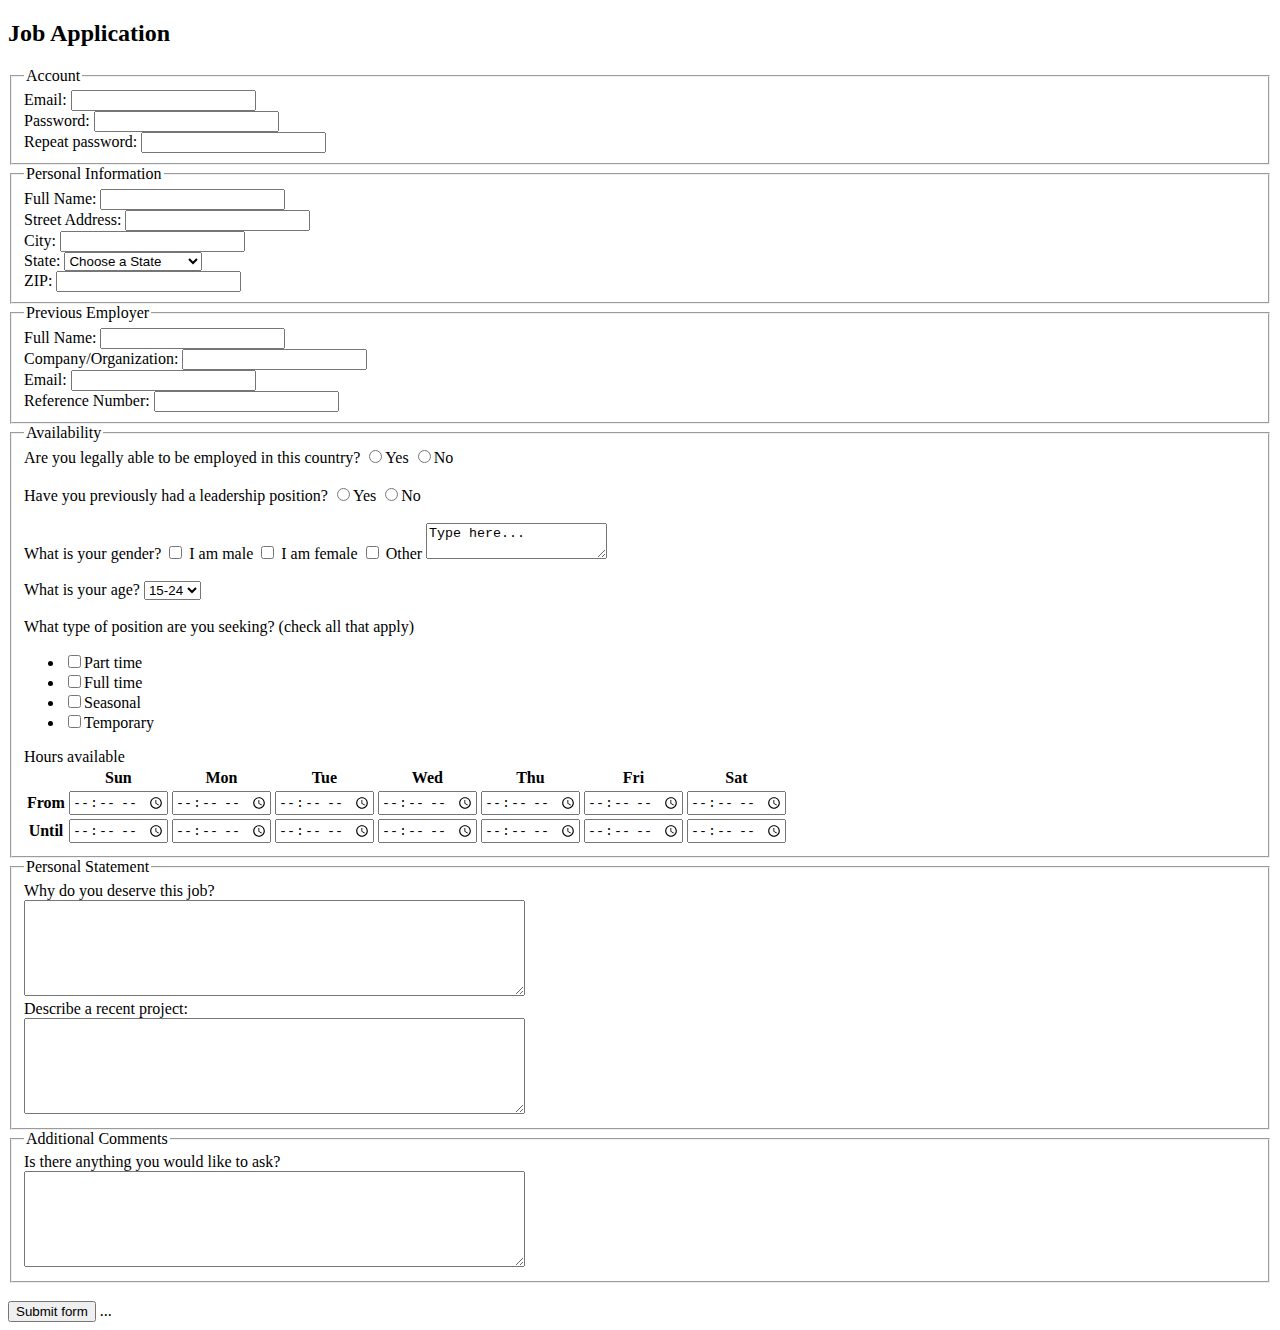
<file: jobApplicationForm.html>
<!DOCTYPE html>
<html>
<head>



	<meta charset="utf-8">
	<title>Job Application</title>
</head>
<body>

<h2>Job Application</h2>

<form action="http://gclass.alexburner.com/formtest.php" method="post">

	<fieldset>
		<legend>Account</legend>
		<div class="field">
			<label>Email:</label> 
			<input type="text" name="email">
		</div>
		<div class="field">
			<label>Password:</label> 
			<input type="password" name="password">
		</div>
		<div class="field">
			<label>Repeat password:</label> 
			<input type="password" name="password_r">
		</div>
	</fieldset>

	<fieldset>
		<legend>Personal Information</legend>
		<div class="field">
			<label>Full Name:</label> 
			<input type="text" name="name">
		</div>
		<div class="field">
			<label>Street Address:</label> 
			<input type="text" name="street">
		</div>
		<div class="field">
			<label>City:</label> 
			<input type="text" name="city">
		</div>
		<div class="field">
			<label>State:</label> 
			<select name="state">
				<option value="" selected="true">Choose a State</option>
				<option value="AL">Alabama</option>
				<option value="AK">Alaska</option>
				<option value="AZ">Arizona</option>
				<option value="AR">Arkansas</option>
				<option value="CA">California</option>
				<option value="CO">Colorado</option>
				<option value="CT">Connecticut</option>
				<option value="DE">Delaware</option>
				<option value="DC">District of Columbia</option>
				<option value="FL">Florida</option>
				<option value="GA">Georgia</option>
				<option value="HI">Hawaii</option>
				<option value="ID">Idaho</option>
				<option value="IL">Illinois</option>
				<option value="IN">Indiana</option>
				<option value="IA">Iowa</option>
				<option value="KS">Kansas</option>
				<option value="KY">Kentucky</option>
				<option value="LA">Louisiana</option>
				<option value="ME">Maine</option>
				<option value="MD">Maryland</option>
				<option value="MA">Massachusetts</option>
				<option value="MI">Michigan</option>
				<option value="MN">Minnesota</option>
				<option value="MS">Mississippi</option>
				<option value="MO">Missouri</option>
				<option value="MT">Montana</option>
				<option value="NE">Nebraska</option>
				<option value="NV">Nevada</option>
				<option value="NH">New Hampshire</option>
				<option value="NJ">New Jersey</option>
				<option value="NM">New Mexico</option>
				<option value="NY">New York</option>
				<option value="NC">North Carolina</option>
				<option value="ND">North Dakota</option>
				<option value="OH">Ohio</option>
				<option value="OK">Oklahoma</option>
				<option value="OR">Oregon</option>
				<option value="PA">Pennsylvania</option>
				<option value="RI">Rhode Island</option>
				<option value="SC">South Carolina</option>
				<option value="SD">South Dakota</option>
				<option value="TN">Tennessee</option>
				<option value="TX">Texas</option>
				<option value="UT">Utah</option>
				<option value="VT">Vermont</option>
				<option value="VA">Virginia</option>
				<option value="WA">Washington</option>
				<option value="WV">West Virginia</option>
				<option value="WI">Wisconsin</option>
				<option value="WY">Wyoming</option>
			</select>
		</div>
		<div class="field">
			<label>ZIP:</label> 
			<input type="text" name="zip">
		</div>
	</fieldset>

<fieldset>
		<legend>Previous Employer</legend>
		<div class="field">
			<label>Full Name:</label> 
			<input type="text" name="name">
		</div>
		<div class="field">
			<label>Company/Organization:</label> 
			<input type="text" name="street">
		</div>
		<div class="field">
			<label>Email:</label> 
			<input type="text" name="city">
		</div>
        <div class="field">
			<label>Reference Number:</label> 
			<input type="text" name="city">
		</div>
	</fieldset>









	<fieldset>
		<legend>Availability</legend>
		<div class="field">
			<label>Are you legally able to be employed in this country?</label> 
			<input type="radio" name="legal" value="yes">Yes
			<input type="radio" name="legal" value="no">No
		</div><br>

<div class="field">
			<label>Have you previously had a leadership position?</label> 
			<input type="radio" name="legal" value="yes">Yes
			<input type="radio" name="legal" value="no">No
		</div><br>

        <div class="field">
			<label>What is your gender?</label> 
<input type="checkbox" name="vehicle" value="Bike"> I am male
<input type="checkbox" name="vehicle" value="Car"> I am female
<input type="checkbox" name="vehicle" value="Bike"> Other <textarea name="essay">Type here...</textarea><br>

		</div><br>

<div class="field">
			<label>What is your age?</label> 
<select name="cars"> <option value="volvo">15-24</option> <option value="saab">25-34</option> <option value="fiat">35-44</option> <option value="audi">45-54</option> <option value="fiat">55+</option> </select>
		</div><br>



		<div class="field">
			<label>What type of position are you seeking? (check all that apply)</label>
			<ul>
				<li><input type="checkbox" name="position_pt" value="parttime">Part time</li>
				<li><input type="checkbox" name="position_ft" value="fulltime">Full time</li>
				<li><input type="checkbox" name="position_sl" value="seasonal">Seasonal</li>
				<li><input type="checkbox" name="position_tp" value="temporary">Temporary</li>
			</ul>
		</div>
		<div class="field">
			<label>Hours available</label>
			<table>
				<tr>
					<td></td>
					<th>Sun</th>
					<th>Mon</th>
					<th>Tue</th>
					<th>Wed</th>
					<th>Thu</th>
					<th>Fri</th>
					<th>Sat</th>
				</tr>
				<tr>
					<th>From</th>
					<td><input type="time" size="5" name="su_from"></td>
					<td><input type="time" size="5" name="mo_from"></td>
					<td><input type="time" size="5" name="tu_from"></td>
					<td><input type="time" size="5" name="we_from"></td>
					<td><input type="time" size="5" name="th_from"></td>
					<td><input type="time" size="5" name="fr_from"></td>
					<td><input type="time" size="5" name="sa_from"></td>
				</tr>
				<tr>
					<th>Until</th>
					<td><input type="time" size="5" name="su_until"></td>
					<td><input type="time" size="5" name="mo_until"></td>
					<td><input type="time" size="5" name="tu_until"></td>
					<td><input type="time" size="5" name="we_until"></td>
					<td><input type="time" size="5" name="th_until"></td>
					<td><input type="time" size="5" name="fr_until"></td>
					<td><input type="time" size="5" name="sa_until"></td>
				</tr>
			</table>
		</div>
	</fieldset>

	<fieldset>
		<legend>Personal Statement</legend>
		<div class="field">
			<label>Why do you deserve this job?</label><br>
			<textarea name="deserve" rows="6" cols="60"></textarea>
		</div>
		<div class="field">
			<label>Describe a recent project:</label><br>
			<textarea name="project" rows="6" cols="60"></textarea>
		</div>
	</fieldset>

<fieldset>
		<legend>Additional Comments</legend>
		<div class="field">
			<label>Is there anything you would like to ask?</label><br>
			<textarea name="deserve" rows="6" cols="60"></textarea>
		</div>
	</fieldset><br>







	<input type="submit" value="Submit form">

<form action="http://gclass.alexburner.com/formtest.php" method="post"> ... </form>
</body>
</html>
</file>
<file: test.css>
#Header {
width:500px;
margin-left:auto;
margin-right:auto;
margin-bottom:10px;
border:solid 8px #000;
text-align:center;
}

#Header h1 {
font-size:60px;
font-family:"Passion One";
color:#FFBC00;
font-weight:700;
}

h3 {
color:#FFBC00;
font-size:40px;
font-family:"Passion One";
margin-bottom:0;
}

#LeftNav {
border:solid 8px #000;
width:400px;
margin-left:auto;
margin-right:auto;
margin-bottom:10px;
float:left;
text-align:center;
padding-bottom:8px;
}

#Content {
width:700px;
margin-left:auto;
margin-right:auto;
margin-bottom:10px;
border:solid 8px #000;
text-align:center;
color:#FFF;
font-family:arial;
padding:15px;
}

#Footer {
text-align:center;
margin-left:auto;
margin-right:auto;
margin-bottom:10px;
border:solid 8px #000;
}

ul {
list-style-type:none;
padding-left:0;
}

div {
font-weight:700;
background-color:#8E41D5;
}

body {
background-image:url(dark_wood.png);
}

a {
color:#FFF;
font-weight:700;
font-size:24px;
}

table {
color:#FFBC00;
font-size:40px;
font-family:"Passion One";
margin-bottom:10px;
border:solid 8px #000;
}

#Header2 {
font-size:40px;
border:solid 8px purple;
text-align:center;
color:grey;
font-family:arial;
background-color:#FFC0CB;
margin-bottom:50px;
padding:40px;
}

#KeithPhoto {
color:#FFBC00;
font-size:40px;
font-family:"Passion One";
margin-bottom:0;
text-align:center;
border:solid 8px #DEB887;
width:400px;
margin-left:auto;
margin-right:auto;
float:center;
padding:5px;
}

#KeithPhoto2 {
text-align:center;
padding:15px;
}

#GoodBye {
color:#FFBC00;
font-size:20px;
font-family:"Passion One";
margin-bottom:10px;
border:solid 8px #000;
}
</file>
<file: assets/css/main.css>
@charset "UTF-8";
@import url(font-awesome.min.css);
@import "https://fonts.googleapis.com/css?family=Raleway:100,300,600";

/*
	Theory by TEMPLATED
	templated.co @templatedco
	Released for free under the Creative Commons Attribution 3.0 license (templated.co/license)
*/

/* Reset */

	html, body, div, span, applet, object, iframe, h1, h2, h3, h4, h5, h6, p, blockquote, pre, a, abbr, acronym, address, big, cite, code, del, dfn, em, img, ins, kbd, q, s, samp, small, strike, strong, sub, sup, tt, var, b, u, i, center, dl, dt, dd, ol, ul, li, fieldset, form, label, legend, table, caption, tbody, tfoot, thead, tr, th, td, article, aside, canvas, details, embed, figure, figcaption, footer, header, hgroup, menu, nav, output, ruby, section, summary, time, mark, audio, video {
		margin: 0;
		padding: 0;
		border: 0;
		font-size: 100%;
		font: inherit;
		vertical-align: baseline;
	}

	article, aside, details, figcaption, figure, footer, header, hgroup, menu, nav, section {
		display: block;
	}

	body {
		line-height: 1;
	}

	ol, ul {
		list-style: none;
	}

	blockquote, q {
		quotes: none;
	}

	blockquote:before, blockquote:after, q:before, q:after {
		content: '';
		content: none;
	}

	table {
		border-collapse: collapse;
		border-spacing: 0;
	}

	body {
		-webkit-text-size-adjust: none;
	}

/* Box Model */

	*, *:before, *:after {
		-moz-box-sizing: border-box;
		-webkit-box-sizing: border-box;
		box-sizing: border-box;
	}

/* Containers */

	.container {
		margin-left: auto;
		margin-right: auto;
	}

	.container.\31 25\25 {
		width: 100%;
		max-width: 100em;
		min-width: 80em;
	}

	.container.\37 5\25 {
		width: 60em;
	}

	.container.\35 0\25 {
		width: 40em;
	}

	.container.\32 5\25 {
		width: 20em;
	}

	.container {
		width: 80em;
	}

	@media screen and (max-width: 1680px) {

		.container.\31 25\25 {
			width: 100%;
			max-width: 100em;
			min-width: 80em;
		}

		.container.\37 5\25 {
			width: 60em;
		}

		.container.\35 0\25 {
			width: 40em;
		}

		.container.\32 5\25 {
			width: 20em;
		}

		.container {
			width: 80em;
		}

	}

	@media screen and (max-width: 1280px) {

		.container.\31 25\25 {
			width: 100%;
			max-width: 81.25em;
			min-width: 65em;
		}

		.container.\37 5\25 {
			width: 48.75em;
		}

		.container.\35 0\25 {
			width: 32.5em;
		}

		.container.\32 5\25 {
			width: 16.25em;
		}

		.container {
			width: 65em;
		}

	}

	@media screen and (max-width: 980px) {

		.container.\31 25\25 {
			width: 100%;
			max-width: 112.5%;
			min-width: 90%;
		}

		.container.\37 5\25 {
			width: 67.5%;
		}

		.container.\35 0\25 {
			width: 45%;
		}

		.container.\32 5\25 {
			width: 22.5%;
		}

		.container {
			width: 90%;
		}

	}

	@media screen and (max-width: 736px) {

		.container.\31 25\25 {
			width: 100%;
			max-width: 112.5%;
			min-width: 90%;
		}

		.container.\37 5\25 {
			width: 67.5%;
		}

		.container.\35 0\25 {
			width: 45%;
		}

		.container.\32 5\25 {
			width: 22.5%;
		}

		.container {
			width: 90% !important;
		}

	}

	@media screen and (max-width: 480px) {

		.container.\31 25\25 {
			width: 100%;
			max-width: 112.5%;
			min-width: 90%;
		}

		.container.\37 5\25 {
			width: 67.5%;
		}

		.container.\35 0\25 {
			width: 45%;
		}

		.container.\32 5\25 {
			width: 22.5%;
		}

		.container {
			width: 90% !important;
		}

	}

/* Grid */

	.row {
		border-bottom: solid 1px transparent;
		-moz-box-sizing: border-box;
		-webkit-box-sizing: border-box;
		box-sizing: border-box;
	}

	.row > * {
		float: left;
		-moz-box-sizing: border-box;
		-webkit-box-sizing: border-box;
		box-sizing: border-box;
	}

	.row:after, .row:before {
		content: '';
		display: block;
		clear: both;
		height: 0;
	}

	.row.uniform > * > :first-child {
		margin-top: 0;
	}

	.row.uniform > * > :last-child {
		margin-bottom: 0;
	}

	.row.\30 \25 > * {
		padding: 0 0 0 0em;
	}

	.row.\30 \25 {
		margin: 0 0 -1px 0em;
	}

	.row.uniform.\30 \25 > * {
		padding: 0em 0 0 0em;
	}

	.row.uniform.\30 \25 {
		margin: 0em 0 -1px 0em;
	}

	.row > * {
		padding: 0 0 0 2em;
	}

	.row {
		margin: 0 0 -1px -2em;
	}

	.row.uniform > * {
		padding: 2em 0 0 2em;
	}

	.row.uniform {
		margin: -2em 0 -1px -2em;
	}

	.row.\32 00\25 > * {
		padding: 0 0 0 4em;
	}

	.row.\32 00\25 {
		margin: 0 0 -1px -4em;
	}

	.row.uniform.\32 00\25 > * {
		padding: 4em 0 0 4em;
	}

	.row.uniform.\32 00\25 {
		margin: -4em 0 -1px -4em;
	}

	.row.\31 50\25 > * {
		padding: 0 0 0 3em;
	}

	.row.\31 50\25 {
		margin: 0 0 -1px -3em;
	}

	.row.uniform.\31 50\25 > * {
		padding: 3em 0 0 3em;
	}

	.row.uniform.\31 50\25 {
		margin: -3em 0 -1px -3em;
	}

	.row.\35 0\25 > * {
		padding: 0 0 0 1em;
	}

	.row.\35 0\25 {
		margin: 0 0 -1px -1em;
	}

	.row.uniform.\35 0\25 > * {
		padding: 1em 0 0 1em;
	}

	.row.uniform.\35 0\25 {
		margin: -1em 0 -1px -1em;
	}

	.row.\32 5\25 > * {
		padding: 0 0 0 0.5em;
	}

	.row.\32 5\25 {
		margin: 0 0 -1px -0.5em;
	}

	.row.uniform.\32 5\25 > * {
		padding: 0.5em 0 0 0.5em;
	}

	.row.uniform.\32 5\25 {
		margin: -0.5em 0 -1px -0.5em;
	}

	.\31 2u, .\31 2u\24 {
		width: 100%;
		clear: none;
		margin-left: 0;
	}

	.\31 1u, .\31 1u\24 {
		width: 91.6666666667%;
		clear: none;
		margin-left: 0;
	}

	.\31 0u, .\31 0u\24 {
		width: 83.3333333333%;
		clear: none;
		margin-left: 0;
	}

	.\39 u, .\39 u\24 {
		width: 75%;
		clear: none;
		margin-left: 0;
	}

	.\38 u, .\38 u\24 {
		width: 66.6666666667%;
		clear: none;
		margin-left: 0;
	}

	.\37 u, .\37 u\24 {
		width: 58.3333333333%;
		clear: none;
		margin-left: 0;
	}

	.\36 u, .\36 u\24 {
		width: 50%;
		clear: none;
		margin-left: 0;
	}

	.\35 u, .\35 u\24 {
		width: 41.6666666667%;
		clear: none;
		margin-left: 0;
	}

	.\34 u, .\34 u\24 {
		width: 33.3333333333%;
		clear: none;
		margin-left: 0;
	}

	.\33 u, .\33 u\24 {
		width: 25%;
		clear: none;
		margin-left: 0;
	}

	.\32 u, .\32 u\24 {
		width: 16.6666666667%;
		clear: none;
		margin-left: 0;
	}

	.\31 u, .\31 u\24 {
		width: 8.3333333333%;
		clear: none;
		margin-left: 0;
	}

	.\31 2u\24 + *,
	.\31 1u\24 + *,
	.\31 0u\24 + *,
	.\39 u\24 + *,
	.\38 u\24 + *,
	.\37 u\24 + *,
	.\36 u\24 + *,
	.\35 u\24 + *,
	.\34 u\24 + *,
	.\33 u\24 + *,
	.\32 u\24 + *,
	.\31 u\24 + * {
		clear: left;
	}

	.\-11u {
		margin-left: 91.66667%;
	}

	.\-10u {
		margin-left: 83.33333%;
	}

	.\-9u {
		margin-left: 75%;
	}

	.\-8u {
		margin-left: 66.66667%;
	}

	.\-7u {
		margin-left: 58.33333%;
	}

	.\-6u {
		margin-left: 50%;
	}

	.\-5u {
		margin-left: 41.66667%;
	}

	.\-4u {
		margin-left: 33.33333%;
	}

	.\-3u {
		margin-left: 25%;
	}

	.\-2u {
		margin-left: 16.66667%;
	}

	.\-1u {
		margin-left: 8.33333%;
	}

	@media screen and (max-width: 1680px) {

		.row > * {
			padding: 0 0 0 2em;
		}

		.row {
			margin: 0 0 -1px -2em;
		}

		.row.uniform > * {
			padding: 2em 0 0 2em;
		}

		.row.uniform {
			margin: -2em 0 -1px -2em;
		}

		.row.\32 00\25 > * {
			padding: 0 0 0 4em;
		}

		.row.\32 00\25 {
			margin: 0 0 -1px -4em;
		}

		.row.uniform.\32 00\25 > * {
			padding: 4em 0 0 4em;
		}

		.row.uniform.\32 00\25 {
			margin: -4em 0 -1px -4em;
		}

		.row.\31 50\25 > * {
			padding: 0 0 0 3em;
		}

		.row.\31 50\25 {
			margin: 0 0 -1px -3em;
		}

		.row.uniform.\31 50\25 > * {
			padding: 3em 0 0 3em;
		}

		.row.uniform.\31 50\25 {
			margin: -3em 0 -1px -3em;
		}

		.row.\35 0\25 > * {
			padding: 0 0 0 1em;
		}

		.row.\35 0\25 {
			margin: 0 0 -1px -1em;
		}

		.row.uniform.\35 0\25 > * {
			padding: 1em 0 0 1em;
		}

		.row.uniform.\35 0\25 {
			margin: -1em 0 -1px -1em;
		}

		.row.\32 5\25 > * {
			padding: 0 0 0 0.5em;
		}

		.row.\32 5\25 {
			margin: 0 0 -1px -0.5em;
		}

		.row.uniform.\32 5\25 > * {
			padding: 0.5em 0 0 0.5em;
		}

		.row.uniform.\32 5\25 {
			margin: -0.5em 0 -1px -0.5em;
		}

		.\31 2u\28xlarge\29, .\31 2u\24\28xlarge\29 {
			width: 100%;
			clear: none;
			margin-left: 0;
		}

		.\31 1u\28xlarge\29, .\31 1u\24\28xlarge\29 {
			width: 91.6666666667%;
			clear: none;
			margin-left: 0;
		}

		.\31 0u\28xlarge\29, .\31 0u\24\28xlarge\29 {
			width: 83.3333333333%;
			clear: none;
			margin-left: 0;
		}

		.\39 u\28xlarge\29, .\39 u\24\28xlarge\29 {
			width: 75%;
			clear: none;
			margin-left: 0;
		}

		.\38 u\28xlarge\29, .\38 u\24\28xlarge\29 {
			width: 66.6666666667%;
			clear: none;
			margin-left: 0;
		}

		.\37 u\28xlarge\29, .\37 u\24\28xlarge\29 {
			width: 58.3333333333%;
			clear: none;
			margin-left: 0;
		}

		.\36 u\28xlarge\29, .\36 u\24\28xlarge\29 {
			width: 50%;
			clear: none;
			margin-left: 0;
		}

		.\35 u\28xlarge\29, .\35 u\24\28xlarge\29 {
			width: 41.6666666667%;
			clear: none;
			margin-left: 0;
		}

		.\34 u\28xlarge\29, .\34 u\24\28xlarge\29 {
			width: 33.3333333333%;
			clear: none;
			margin-left: 0;
		}

		.\33 u\28xlarge\29, .\33 u\24\28xlarge\29 {
			width: 25%;
			clear: none;
			margin-left: 0;
		}

		.\32 u\28xlarge\29, .\32 u\24\28xlarge\29 {
			width: 16.6666666667%;
			clear: none;
			margin-left: 0;
		}

		.\31 u\28xlarge\29, .\31 u\24\28xlarge\29 {
			width: 8.3333333333%;
			clear: none;
			margin-left: 0;
		}

		.\31 2u\24\28xlarge\29 + *,
		.\31 1u\24\28xlarge\29 + *,
		.\31 0u\24\28xlarge\29 + *,
		.\39 u\24\28xlarge\29 + *,
		.\38 u\24\28xlarge\29 + *,
		.\37 u\24\28xlarge\29 + *,
		.\36 u\24\28xlarge\29 + *,
		.\35 u\24\28xlarge\29 + *,
		.\34 u\24\28xlarge\29 + *,
		.\33 u\24\28xlarge\29 + *,
		.\32 u\24\28xlarge\29 + *,
		.\31 u\24\28xlarge\29 + * {
			clear: left;
		}

		.\-11u\28xlarge\29 {
			margin-left: 91.66667%;
		}

		.\-10u\28xlarge\29 {
			margin-left: 83.33333%;
		}

		.\-9u\28xlarge\29 {
			margin-left: 75%;
		}

		.\-8u\28xlarge\29 {
			margin-left: 66.66667%;
		}

		.\-7u\28xlarge\29 {
			margin-left: 58.33333%;
		}

		.\-6u\28xlarge\29 {
			margin-left: 50%;
		}

		.\-5u\28xlarge\29 {
			margin-left: 41.66667%;
		}

		.\-4u\28xlarge\29 {
			margin-left: 33.33333%;
		}

		.\-3u\28xlarge\29 {
			margin-left: 25%;
		}

		.\-2u\28xlarge\29 {
			margin-left: 16.66667%;
		}

		.\-1u\28xlarge\29 {
			margin-left: 8.33333%;
		}

	}

	@media screen and (max-width: 1280px) {

		.row > * {
			padding: 0 0 0 1.5em;
		}

		.row {
			margin: 0 0 -1px -1.5em;
		}

		.row.uniform > * {
			padding: 1.5em 0 0 1.5em;
		}

		.row.uniform {
			margin: -1.5em 0 -1px -1.5em;
		}

		.row.\32 00\25 > * {
			padding: 0 0 0 3em;
		}

		.row.\32 00\25 {
			margin: 0 0 -1px -3em;
		}

		.row.uniform.\32 00\25 > * {
			padding: 3em 0 0 3em;
		}

		.row.uniform.\32 00\25 {
			margin: -3em 0 -1px -3em;
		}

		.row.\31 50\25 > * {
			padding: 0 0 0 2.25em;
		}

		.row.\31 50\25 {
			margin: 0 0 -1px -2.25em;
		}

		.row.uniform.\31 50\25 > * {
			padding: 2.25em 0 0 2.25em;
		}

		.row.uniform.\31 50\25 {
			margin: -2.25em 0 -1px -2.25em;
		}

		.row.\35 0\25 > * {
			padding: 0 0 0 0.75em;
		}

		.row.\35 0\25 {
			margin: 0 0 -1px -0.75em;
		}

		.row.uniform.\35 0\25 > * {
			padding: 0.75em 0 0 0.75em;
		}

		.row.uniform.\35 0\25 {
			margin: -0.75em 0 -1px -0.75em;
		}

		.row.\32 5\25 > * {
			padding: 0 0 0 0.375em;
		}

		.row.\32 5\25 {
			margin: 0 0 -1px -0.375em;
		}

		.row.uniform.\32 5\25 > * {
			padding: 0.375em 0 0 0.375em;
		}

		.row.uniform.\32 5\25 {
			margin: -0.375em 0 -1px -0.375em;
		}

		.\31 2u\28large\29, .\31 2u\24\28large\29 {
			width: 100%;
			clear: none;
			margin-left: 0;
		}

		.\31 1u\28large\29, .\31 1u\24\28large\29 {
			width: 91.6666666667%;
			clear: none;
			margin-left: 0;
		}

		.\31 0u\28large\29, .\31 0u\24\28large\29 {
			width: 83.3333333333%;
			clear: none;
			margin-left: 0;
		}

		.\39 u\28large\29, .\39 u\24\28large\29 {
			width: 75%;
			clear: none;
			margin-left: 0;
		}

		.\38 u\28large\29, .\38 u\24\28large\29 {
			width: 66.6666666667%;
			clear: none;
			margin-left: 0;
		}

		.\37 u\28large\29, .\37 u\24\28large\29 {
			width: 58.3333333333%;
			clear: none;
			margin-left: 0;
		}

		.\36 u\28large\29, .\36 u\24\28large\29 {
			width: 50%;
			clear: none;
			margin-left: 0;
		}

		.\35 u\28large\29, .\35 u\24\28large\29 {
			width: 41.6666666667%;
			clear: none;
			margin-left: 0;
		}

		.\34 u\28large\29, .\34 u\24\28large\29 {
			width: 33.3333333333%;
			clear: none;
			margin-left: 0;
		}

		.\33 u\28large\29, .\33 u\24\28large\29 {
			width: 25%;
			clear: none;
			margin-left: 0;
		}

		.\32 u\28large\29, .\32 u\24\28large\29 {
			width: 16.6666666667%;
			clear: none;
			margin-left: 0;
		}

		.\31 u\28large\29, .\31 u\24\28large\29 {
			width: 8.3333333333%;
			clear: none;
			margin-left: 0;
		}

		.\31 2u\24\28large\29 + *,
		.\31 1u\24\28large\29 + *,
		.\31 0u\24\28large\29 + *,
		.\39 u\24\28large\29 + *,
		.\38 u\24\28large\29 + *,
		.\37 u\24\28large\29 + *,
		.\36 u\24\28large\29 + *,
		.\35 u\24\28large\29 + *,
		.\34 u\24\28large\29 + *,
		.\33 u\24\28large\29 + *,
		.\32 u\24\28large\29 + *,
		.\31 u\24\28large\29 + * {
			clear: left;
		}

		.\-11u\28large\29 {
			margin-left: 91.66667%;
		}

		.\-10u\28large\29 {
			margin-left: 83.33333%;
		}

		.\-9u\28large\29 {
			margin-left: 75%;
		}

		.\-8u\28large\29 {
			margin-left: 66.66667%;
		}

		.\-7u\28large\29 {
			margin-left: 58.33333%;
		}

		.\-6u\28large\29 {
			margin-left: 50%;
		}

		.\-5u\28large\29 {
			margin-left: 41.66667%;
		}

		.\-4u\28large\29 {
			margin-left: 33.33333%;
		}

		.\-3u\28large\29 {
			margin-left: 25%;
		}

		.\-2u\28large\29 {
			margin-left: 16.66667%;
		}

		.\-1u\28large\29 {
			margin-left: 8.33333%;
		}

	}

	@media screen and (max-width: 980px) {

		.row > * {
			padding: 0 0 0 1.5em;
		}

		.row {
			margin: 0 0 -1px -1.5em;
		}

		.row.uniform > * {
			padding: 1.5em 0 0 1.5em;
		}

		.row.uniform {
			margin: -1.5em 0 -1px -1.5em;
		}

		.row.\32 00\25 > * {
			padding: 0 0 0 3em;
		}

		.row.\32 00\25 {
			margin: 0 0 -1px -3em;
		}

		.row.uniform.\32 00\25 > * {
			padding: 3em 0 0 3em;
		}

		.row.uniform.\32 00\25 {
			margin: -3em 0 -1px -3em;
		}

		.row.\31 50\25 > * {
			padding: 0 0 0 2.25em;
		}

		.row.\31 50\25 {
			margin: 0 0 -1px -2.25em;
		}

		.row.uniform.\31 50\25 > * {
			padding: 2.25em 0 0 2.25em;
		}

		.row.uniform.\31 50\25 {
			margin: -2.25em 0 -1px -2.25em;
		}

		.row.\35 0\25 > * {
			padding: 0 0 0 0.75em;
		}

		.row.\35 0\25 {
			margin: 0 0 -1px -0.75em;
		}

		.row.uniform.\35 0\25 > * {
			padding: 0.75em 0 0 0.75em;
		}

		.row.uniform.\35 0\25 {
			margin: -0.75em 0 -1px -0.75em;
		}

		.row.\32 5\25 > * {
			padding: 0 0 0 0.375em;
		}

		.row.\32 5\25 {
			margin: 0 0 -1px -0.375em;
		}

		.row.uniform.\32 5\25 > * {
			padding: 0.375em 0 0 0.375em;
		}

		.row.uniform.\32 5\25 {
			margin: -0.375em 0 -1px -0.375em;
		}

		.\31 2u\28medium\29, .\31 2u\24\28medium\29 {
			width: 100%;
			clear: none;
			margin-left: 0;
		}

		.\31 1u\28medium\29, .\31 1u\24\28medium\29 {
			width: 91.6666666667%;
			clear: none;
			margin-left: 0;
		}

		.\31 0u\28medium\29, .\31 0u\24\28medium\29 {
			width: 83.3333333333%;
			clear: none;
			margin-left: 0;
		}

		.\39 u\28medium\29, .\39 u\24\28medium\29 {
			width: 75%;
			clear: none;
			margin-left: 0;
		}

		.\38 u\28medium\29, .\38 u\24\28medium\29 {
			width: 66.6666666667%;
			clear: none;
			margin-left: 0;
		}

		.\37 u\28medium\29, .\37 u\24\28medium\29 {
			width: 58.3333333333%;
			clear: none;
			margin-left: 0;
		}

		.\36 u\28medium\29, .\36 u\24\28medium\29 {
			width: 50%;
			clear: none;
			margin-left: 0;
		}

		.\35 u\28medium\29, .\35 u\24\28medium\29 {
			width: 41.6666666667%;
			clear: none;
			margin-left: 0;
		}

		.\34 u\28medium\29, .\34 u\24\28medium\29 {
			width: 33.3333333333%;
			clear: none;
			margin-left: 0;
		}

		.\33 u\28medium\29, .\33 u\24\28medium\29 {
			width: 25%;
			clear: none;
			margin-left: 0;
		}

		.\32 u\28medium\29, .\32 u\24\28medium\29 {
			width: 16.6666666667%;
			clear: none;
			margin-left: 0;
		}

		.\31 u\28medium\29, .\31 u\24\28medium\29 {
			width: 8.3333333333%;
			clear: none;
			margin-left: 0;
		}

		.\31 2u\24\28medium\29 + *,
		.\31 1u\24\28medium\29 + *,
		.\31 0u\24\28medium\29 + *,
		.\39 u\24\28medium\29 + *,
		.\38 u\24\28medium\29 + *,
		.\37 u\24\28medium\29 + *,
		.\36 u\24\28medium\29 + *,
		.\35 u\24\28medium\29 + *,
		.\34 u\24\28medium\29 + *,
		.\33 u\24\28medium\29 + *,
		.\32 u\24\28medium\29 + *,
		.\31 u\24\28medium\29 + * {
			clear: left;
		}

		.\-11u\28medium\29 {
			margin-left: 91.66667%;
		}

		.\-10u\28medium\29 {
			margin-left: 83.33333%;
		}

		.\-9u\28medium\29 {
			margin-left: 75%;
		}

		.\-8u\28medium\29 {
			margin-left: 66.66667%;
		}

		.\-7u\28medium\29 {
			margin-left: 58.33333%;
		}

		.\-6u\28medium\29 {
			margin-left: 50%;
		}

		.\-5u\28medium\29 {
			margin-left: 41.66667%;
		}

		.\-4u\28medium\29 {
			margin-left: 33.33333%;
		}

		.\-3u\28medium\29 {
			margin-left: 25%;
		}

		.\-2u\28medium\29 {
			margin-left: 16.66667%;
		}

		.\-1u\28medium\29 {
			margin-left: 8.33333%;
		}

	}

	@media screen and (max-width: 736px) {

		.row > * {
			padding: 0 0 0 1.25em;
		}

		.row {
			margin: 0 0 -1px -1.25em;
		}

		.row.uniform > * {
			padding: 1.25em 0 0 1.25em;
		}

		.row.uniform {
			margin: -1.25em 0 -1px -1.25em;
		}

		.row.\32 00\25 > * {
			padding: 0 0 0 2.5em;
		}

		.row.\32 00\25 {
			margin: 0 0 -1px -2.5em;
		}

		.row.uniform.\32 00\25 > * {
			padding: 2.5em 0 0 2.5em;
		}

		.row.uniform.\32 00\25 {
			margin: -2.5em 0 -1px -2.5em;
		}

		.row.\31 50\25 > * {
			padding: 0 0 0 1.875em;
		}

		.row.\31 50\25 {
			margin: 0 0 -1px -1.875em;
		}

		.row.uniform.\31 50\25 > * {
			padding: 1.875em 0 0 1.875em;
		}

		.row.uniform.\31 50\25 {
			margin: -1.875em 0 -1px -1.875em;
		}

		.row.\35 0\25 > * {
			padding: 0 0 0 0.625em;
		}

		.row.\35 0\25 {
			margin: 0 0 -1px -0.625em;
		}

		.row.uniform.\35 0\25 > * {
			padding: 0.625em 0 0 0.625em;
		}

		.row.uniform.\35 0\25 {
			margin: -0.625em 0 -1px -0.625em;
		}

		.row.\32 5\25 > * {
			padding: 0 0 0 0.3125em;
		}

		.row.\32 5\25 {
			margin: 0 0 -1px -0.3125em;
		}

		.row.uniform.\32 5\25 > * {
			padding: 0.3125em 0 0 0.3125em;
		}

		.row.uniform.\32 5\25 {
			margin: -0.3125em 0 -1px -0.3125em;
		}

		.\31 2u\28small\29, .\31 2u\24\28small\29 {
			width: 100%;
			clear: none;
			margin-left: 0;
		}

		.\31 1u\28small\29, .\31 1u\24\28small\29 {
			width: 91.6666666667%;
			clear: none;
			margin-left: 0;
		}

		.\31 0u\28small\29, .\31 0u\24\28small\29 {
			width: 83.3333333333%;
			clear: none;
			margin-left: 0;
		}

		.\39 u\28small\29, .\39 u\24\28small\29 {
			width: 75%;
			clear: none;
			margin-left: 0;
		}

		.\38 u\28small\29, .\38 u\24\28small\29 {
			width: 66.6666666667%;
			clear: none;
			margin-left: 0;
		}

		.\37 u\28small\29, .\37 u\24\28small\29 {
			width: 58.3333333333%;
			clear: none;
			margin-left: 0;
		}

		.\36 u\28small\29, .\36 u\24\28small\29 {
			width: 50%;
			clear: none;
			margin-left: 0;
		}

		.\35 u\28small\29, .\35 u\24\28small\29 {
			width: 41.6666666667%;
			clear: none;
			margin-left: 0;
		}

		.\34 u\28small\29, .\34 u\24\28small\29 {
			width: 33.3333333333%;
			clear: none;
			margin-left: 0;
		}

		.\33 u\28small\29, .\33 u\24\28small\29 {
			width: 25%;
			clear: none;
			margin-left: 0;
		}

		.\32 u\28small\29, .\32 u\24\28small\29 {
			width: 16.6666666667%;
			clear: none;
			margin-left: 0;
		}

		.\31 u\28small\29, .\31 u\24\28small\29 {
			width: 8.3333333333%;
			clear: none;
			margin-left: 0;
		}

		.\31 2u\24\28small\29 + *,
		.\31 1u\24\28small\29 + *,
		.\31 0u\24\28small\29 + *,
		.\39 u\24\28small\29 + *,
		.\38 u\24\28small\29 + *,
		.\37 u\24\28small\29 + *,
		.\36 u\24\28small\29 + *,
		.\35 u\24\28small\29 + *,
		.\34 u\24\28small\29 + *,
		.\33 u\24\28small\29 + *,
		.\32 u\24\28small\29 + *,
		.\31 u\24\28small\29 + * {
			clear: left;
		}

		.\-11u\28small\29 {
			margin-left: 91.66667%;
		}

		.\-10u\28small\29 {
			margin-left: 83.33333%;
		}

		.\-9u\28small\29 {
			margin-left: 75%;
		}

		.\-8u\28small\29 {
			margin-left: 66.66667%;
		}

		.\-7u\28small\29 {
			margin-left: 58.33333%;
		}

		.\-6u\28small\29 {
			margin-left: 50%;
		}

		.\-5u\28small\29 {
			margin-left: 41.66667%;
		}

		.\-4u\28small\29 {
			margin-left: 33.33333%;
		}

		.\-3u\28small\29 {
			margin-left: 25%;
		}

		.\-2u\28small\29 {
			margin-left: 16.66667%;
		}

		.\-1u\28small\29 {
			margin-left: 8.33333%;
		}

	}

	@media screen and (max-width: 480px) {

		.row > * {
			padding: 0 0 0 1.25em;
		}

		.row {
			margin: 0 0 -1px -1.25em;
		}

		.row.uniform > * {
			padding: 1.25em 0 0 1.25em;
		}

		.row.uniform {
			margin: -1.25em 0 -1px -1.25em;
		}

		.row.\32 00\25 > * {
			padding: 0 0 0 2.5em;
		}

		.row.\32 00\25 {
			margin: 0 0 -1px -2.5em;
		}

		.row.uniform.\32 00\25 > * {
			padding: 2.5em 0 0 2.5em;
		}

		.row.uniform.\32 00\25 {
			margin: -2.5em 0 -1px -2.5em;
		}

		.row.\31 50\25 > * {
			padding: 0 0 0 1.875em;
		}

		.row.\31 50\25 {
			margin: 0 0 -1px -1.875em;
		}

		.row.uniform.\31 50\25 > * {
			padding: 1.875em 0 0 1.875em;
		}

		.row.uniform.\31 50\25 {
			margin: -1.875em 0 -1px -1.875em;
		}

		.row.\35 0\25 > * {
			padding: 0 0 0 0.625em;
		}

		.row.\35 0\25 {
			margin: 0 0 -1px -0.625em;
		}

		.row.uniform.\35 0\25 > * {
			padding: 0.625em 0 0 0.625em;
		}

		.row.uniform.\35 0\25 {
			margin: -0.625em 0 -1px -0.625em;
		}

		.row.\32 5\25 > * {
			padding: 0 0 0 0.3125em;
		}

		.row.\32 5\25 {
			margin: 0 0 -1px -0.3125em;
		}

		.row.uniform.\32 5\25 > * {
			padding: 0.3125em 0 0 0.3125em;
		}

		.row.uniform.\32 5\25 {
			margin: -0.3125em 0 -1px -0.3125em;
		}

		.\31 2u\28xsmall\29, .\31 2u\24\28xsmall\29 {
			width: 100%;
			clear: none;
			margin-left: 0;
		}

		.\31 1u\28xsmall\29, .\31 1u\24\28xsmall\29 {
			width: 91.6666666667%;
			clear: none;
			margin-left: 0;
		}

		.\31 0u\28xsmall\29, .\31 0u\24\28xsmall\29 {
			width: 83.3333333333%;
			clear: none;
			margin-left: 0;
		}

		.\39 u\28xsmall\29, .\39 u\24\28xsmall\29 {
			width: 75%;
			clear: none;
			margin-left: 0;
		}

		.\38 u\28xsmall\29, .\38 u\24\28xsmall\29 {
			width: 66.6666666667%;
			clear: none;
			margin-left: 0;
		}

		.\37 u\28xsmall\29, .\37 u\24\28xsmall\29 {
			width: 58.3333333333%;
			clear: none;
			margin-left: 0;
		}

		.\36 u\28xsmall\29, .\36 u\24\28xsmall\29 {
			width: 50%;
			clear: none;
			margin-left: 0;
		}

		.\35 u\28xsmall\29, .\35 u\24\28xsmall\29 {
			width: 41.6666666667%;
			clear: none;
			margin-left: 0;
		}

		.\34 u\28xsmall\29, .\34 u\24\28xsmall\29 {
			width: 33.3333333333%;
			clear: none;
			margin-left: 0;
		}

		.\33 u\28xsmall\29, .\33 u\24\28xsmall\29 {
			width: 25%;
			clear: none;
			margin-left: 0;
		}

		.\32 u\28xsmall\29, .\32 u\24\28xsmall\29 {
			width: 16.6666666667%;
			clear: none;
			margin-left: 0;
		}

		.\31 u\28xsmall\29, .\31 u\24\28xsmall\29 {
			width: 8.3333333333%;
			clear: none;
			margin-left: 0;
		}

		.\31 2u\24\28xsmall\29 + *,
		.\31 1u\24\28xsmall\29 + *,
		.\31 0u\24\28xsmall\29 + *,
		.\39 u\24\28xsmall\29 + *,
		.\38 u\24\28xsmall\29 + *,
		.\37 u\24\28xsmall\29 + *,
		.\36 u\24\28xsmall\29 + *,
		.\35 u\24\28xsmall\29 + *,
		.\34 u\24\28xsmall\29 + *,
		.\33 u\24\28xsmall\29 + *,
		.\32 u\24\28xsmall\29 + *,
		.\31 u\24\28xsmall\29 + * {
			clear: left;
		}

		.\-11u\28xsmall\29 {
			margin-left: 91.66667%;
		}

		.\-10u\28xsmall\29 {
			margin-left: 83.33333%;
		}

		.\-9u\28xsmall\29 {
			margin-left: 75%;
		}

		.\-8u\28xsmall\29 {
			margin-left: 66.66667%;
		}

		.\-7u\28xsmall\29 {
			margin-left: 58.33333%;
		}

		.\-6u\28xsmall\29 {
			margin-left: 50%;
		}

		.\-5u\28xsmall\29 {
			margin-left: 41.66667%;
		}

		.\-4u\28xsmall\29 {
			margin-left: 33.33333%;
		}

		.\-3u\28xsmall\29 {
			margin-left: 25%;
		}

		.\-2u\28xsmall\29 {
			margin-left: 16.66667%;
		}

		.\-1u\28xsmall\29 {
			margin-left: 8.33333%;
		}

	}

/* Basic */

	@-ms-viewport {
		width: device-width;
	}

	body {
		-ms-overflow-style: scrollbar;
	}

	@media screen and (max-width: 480px) {

		html, body {
			min-width: 320px;
		}

	}

	body {
		background: #fff;
	}

		body.is-loading *, body.is-loading *:before, body.is-loading *:after {
			-moz-animation: none !important;
			-webkit-animation: none !important;
			-ms-animation: none !important;
			animation: none !important;
			-moz-transition: none !important;
			-webkit-transition: none !important;
			-ms-transition: none !important;
			transition: none !important;
		}

/* Type */

	body, input, select, textarea {
		color: #9a9a9a;
		font-family: "Passion One", Arial, Helvetica, sans-serif;
		font-size: 13pt;
		font-weight: 300;
		line-height: 1.65;
	}

		@media screen and (max-width: 1680px) {

			body, input, select, textarea {
				font-size: 11pt;
			}

		}

		@media screen and (max-width: 1280px) {

			body, input, select, textarea {
				font-size: 11pt;
			}

		}

		@media screen and (max-width: 980px) {

			body, input, select, textarea {
				font-size: 12pt;
			}

		}

		@media screen and (max-width: 736px) {

			body, input, select, textarea {
				font-size: 12pt;
			}

		}

		@media screen and (max-width: 480px) {

			body, input, select, textarea {
				font-size: 12pt;
			}

		}

	a {
		color: #5385c1;
		text-decoration: underline;
	}

		a:hover {
			text-decoration: none;
		}

	strong, b {
		color: #555;
		font-weight: 600;
	}

	em, i {
		font-style: italic;
	}

	p {
		margin: 0 0 2em 0;
	}

	h1, h2, h3, h4, h5, h6 {
		color: #5385c1;
		font-weight: 300;
		line-height: 1.5;
		margin: 0 0 1em 0;
	}

		h1 a, h2 a, h3 a, h4 a, h5 a, h6 a {
			color: inherit;
			text-decoration: none;
		}

	h2 {
		font-size: 1.75em;
		font-weight: 100;
	}

	h3 {
		font-size: 1.35em;
	}

	h4 {
		font-size: 1.1em;
	}

	h5 {
		font-size: 0.9em;
	}

	h6 {
		font-size: 0.7em;
	}

	sub {
		font-size: 0.8em;
		position: relative;
		top: 0.5em;
	}

	sup {
		font-size: 0.8em;
		position: relative;
		top: -0.5em;
	}

	blockquote {
		border-left: solid 4px #dbdbdb;
		font-style: italic;
		margin: 0 0 2em 0;
		padding: 0.5em 0 0.5em 2em;
	}

	code {
		background: rgba(144, 144, 144, 0.075);
		border-radius: 0;
		border: solid 1px #dbdbdb;
		font-family: "Courier New", monospace;
		font-size: 0.9em;
		margin: 0 0.25em;
		padding: 0.25em 0.65em;
	}

	pre {
		-webkit-overflow-scrolling: touch;
		font-family: "Courier New", monospace;
		font-size: 0.9em;
		margin: 0 0 2em 0;
	}

		pre code {
			display: block;
			line-height: 1.75;
			padding: 1em 1.5em;
			overflow-x: auto;
		}

	hr {
		border: 0;
		border-bottom: solid 1px #dbdbdb;
		margin: 2em 0;
	}

		hr.major {
			margin: 3em 0;
		}

	.align-left {
		text-align: left;
	}

	.align-center {
		text-align: center;
	}

	.align-right {
		text-align: right;
	}

	.inner {
		max-width: 75em;
		margin: 0 auto;
	}

		@media screen and (max-width: 1280px) {

			.inner {
				max-width: 90%;
			}

		}

		@media screen and (max-width: 480px) {

			.inner {
				max-width: 85%;
			}

		}

/* Section/Article */

	section.special, article.special {
		text-align: center;
	}

		section.special article, article.special article {
			text-align: left;
		}

	section.wrapper, article.wrapper {
		padding: 6em 0;
	}

		section.wrapper header, article.wrapper header {
			margin-bottom: 4em;
		}

			section.wrapper header h2, article.wrapper header h2 {
				font-size: 2.75em;
				margin: 0 0 .5em 0;
			}

			section.wrapper header p, article.wrapper header p {
				font-size: 1em;
			}

		section.wrapper article header, article.wrapper article header {
			margin: 0;
		}

		section.wrapper.style1, article.wrapper.style1 {
			background: #5385c1;
			color: #bacee6;
		}

			section.wrapper.style1 header h2, article.wrapper.style1 header h2 {
				color: #fff;
			}

			section.wrapper.style1 header p, article.wrapper.style1 header p {
				color: #bacee6;
			}

			section.wrapper.style1 h3, article.wrapper.style1 h3 {
				color: #FFF;
			}

		@media screen and (max-width: 980px) {

			section.wrapper, article.wrapper {
				padding: 2em 0;
			}

		}

		@media screen and (max-width: 736px) {

			section.wrapper header, article.wrapper header {
				margin-bottom: 2em;
			}

				section.wrapper header h2, article.wrapper header h2 {
					font-size: 2em;
				}

				section.wrapper header p, article.wrapper header p {
					font-size: .9em;
				}

		}

		@media screen and (max-width: 480px) {

			section.wrapper, article.wrapper {
				text-align: center;
			}

				section.wrapper article, article.wrapper article {
					text-align: center;
				}

		}

	header p {
		color: #bbd;
		position: relative;
		margin: 0 0 1.5em 0;
	}

	header h2 + p {
		font-size: 1.25em;
		margin-top: -1em;
	}

	header h3 + p {
		font-size: 1.1em;
		margin-top: -0.8em;
	}

	header h4 + p,
	header h5 + p,
	header h6 + p {
		font-size: 0.9em;
		margin-top: -0.6em;
	}

/* Flex */

	.flex {
		display: -ms-flexbox;
		-ms-flex-wrap: wrap;
		-ms-flex-pack: justify;
		display: -moz-flex;
		display: -webkit-flex;
		display: -ms-flex;
		display: flex;
		-moz-flex-wrap: wrap;
		-webkit-flex-wrap: wrap;
		-ms-flex-wrap: wrap;
		flex-wrap: wrap;
		-moz-justify-content: space-between;
		-webkit-justify-content: space-between;
		-ms-justify-content: space-between;
		justify-content: space-between;
	}

		.flex.flex-2 article {
			width: 47%;
		}

		.flex.flex-3 article {
			position: relative;
			width: 28%;
		}

			.flex.flex-3 article:before {
				content: '';
				position: absolute;
				width: 100%;
				height: 100%;
				right: -2em;
				top: 0;
				border-right: 1px solid #dbdbdb;
				pointer-events: none;
			}

			.flex.flex-3 article:last-child:before {
				border: none;
			}

		.flex.flex-4 .box {
			width: 21%;
		}

		@media screen and (max-width: 980px) {

			.flex.flex-2 article {
				width: 100%;
				margin-bottom: 3em;
			}

				.flex.flex-2 article:last-child {
					margin-bottom: 0;
				}

			.flex.flex-3 {
				-moz-flex-direction: column;
				-webkit-flex-direction: column;
				-ms-flex-direction: column;
				flex-direction: column;
			}

				.flex.flex-3 article {
					width: 100%;
					border-bottom: 1px solid #dbdbdb;
					padding-bottom: 2.5em;
					margin-bottom: 3em;
				}

					.flex.flex-3 article:last-child {
						border: none;
						padding-bottom: 0;
						margin: 0 0 1em 0;
					}

					.flex.flex-3 article:before {
						display: none;
					}

			.flex.flex-4 .box {
				width: 47%;
			}

		}

		@media screen and (max-width: 480px) {

			.flex.flex-4 .box {
				width: 100%;
			}

		}

/* Form */

	form {
		margin: 0 0 2em 0;
	}

	label {
		color: #555;
		display: block;
		font-size: 0.9em;
		font-weight: 600;
		margin: 0 0 1em 0;
	}

	input[type="text"],
	input[type="password"],
	input[type="email"],
	input[type="tel"],
	select,
	textarea {
		-moz-appearance: none;
		-webkit-appearance: none;
		-ms-appearance: none;
		appearance: none;
		background: rgba(144, 144, 144, 0.075);
		border-radius: 0;
		border: none;
		border: solid 1px #dbdbdb;
		color: inherit;
		display: block;
		outline: 0;
		padding: 0 1em;
		text-decoration: none;
		width: 100%;
	}

		input[type="text"]:invalid,
		input[type="password"]:invalid,
		input[type="email"]:invalid,
		input[type="tel"]:invalid,
		select:invalid,
		textarea:invalid {
			box-shadow: none;
		}

		input[type="text"]:focus,
		input[type="password"]:focus,
		input[type="email"]:focus,
		input[type="tel"]:focus,
		select:focus,
		textarea:focus {
			border-color: #5385c1;
			box-shadow: 0 0 0 1px #5385c1;
		}

	.select-wrapper {
		text-decoration: none;
		display: block;
		position: relative;
	}

		.select-wrapper:before {
			content: "";
			-moz-osx-font-smoothing: grayscale;
			-webkit-font-smoothing: antialiased;
			font-family: FontAwesome;
			font-style: normal;
			font-weight: normal;
			text-transform: none !important;
		}

		.select-wrapper:before {
			color: #dbdbdb;
			display: block;
			height: 2.75em;
			line-height: 2.75em;
			pointer-events: none;
			position: absolute;
			right: 0;
			text-align: center;
			top: 0;
			width: 2.75em;
		}

		.select-wrapper select::-ms-expand {
			display: none;
		}

	input[type="text"],
	input[type="password"],
	input[type="email"],
	select {
		height: 2.75em;
	}

	textarea {
		padding: 0.75em 1em;
	}

	input[type="checkbox"],
	input[type="radio"] {
		-moz-appearance: none;
		-webkit-appearance: none;
		-ms-appearance: none;
		appearance: none;
		display: block;
		float: left;
		margin-right: -2em;
		opacity: 0;
		width: 1em;
		z-index: -1;
	}

		input[type="checkbox"] + label,
		input[type="radio"] + label {
			text-decoration: none;
			color: #9a9a9a;
			cursor: pointer;
			display: inline-block;
			font-size: 1em;
			font-weight: 300;
			padding-left: 2.4em;
			padding-right: 0.75em;
			position: relative;
		}

			input[type="checkbox"] + label:before,
			input[type="radio"] + label:before {
				-moz-osx-font-smoothing: grayscale;
				-webkit-font-smoothing: antialiased;
				font-family: FontAwesome;
				font-style: normal;
				font-weight: normal;
				text-transform: none !important;
			}

			input[type="checkbox"] + label:before,
			input[type="radio"] + label:before {
				background: rgba(144, 144, 144, 0.075);
				border-radius: 0;
				border: solid 1px #dbdbdb;
				content: '';
				display: inline-block;
				height: 1.65em;
				left: 0;
				line-height: 1.58125em;
				position: absolute;
				text-align: center;
				top: 0;
				width: 1.65em;
			}

		input[type="checkbox"]:checked + label:before,
		input[type="radio"]:checked + label:before {
			background: #5a5a5a;
			border-color: #5a5a5a;
			color: #ffffff;
			content: '\f00c';
		}

		input[type="checkbox"]:focus + label:before,
		input[type="radio"]:focus + label:before {
			border-color: #5385c1;
			box-shadow: 0 0 0 1px #5385c1;
		}

	input[type="checkbox"] + label:before {
		border-radius: 0;
	}

	input[type="radio"] + label:before {
		border-radius: 100%;
	}

	::-webkit-input-placeholder {
		color: #bbb !important;
		opacity: 1.0;
	}

	:-moz-placeholder {
		color: #bbb !important;
		opacity: 1.0;
	}

	::-moz-placeholder {
		color: #bbb !important;
		opacity: 1.0;
	}

	:-ms-input-placeholder {
		color: #bbb !important;
		opacity: 1.0;
	}

	.formerize-placeholder {
		color: #bbb !important;
		opacity: 1.0;
	}

/* Box */

	.box {
		border: solid 1px #dbdbdb;
		margin-bottom: 2em;
		padding: 1.5em;
	}

		.box > :last-child,
		.box > :last-child > :last-child,
		.box > :last-child > :last-child > :last-child {
			margin-bottom: 0;
		}

		.box.alt {
			border: 0;
			border-radius: 0;
			padding: 0;
		}

		.box.person {
			border: solid 1px rgba(255, 255, 255, 0.25);
			padding: 3em 1.5em;
		}

			.box.person h3 {
				margin: 0;
			}

			.box.person .image {
				margin-bottom: 1em;
			}

				.box.person .image img {
					max-width: 100%;
				}

/* Icon */

	.icon {
		text-decoration: none;
		border-bottom: none;
		position: relative;
	}

		.icon:before {
			-moz-osx-font-smoothing: grayscale;
			-webkit-font-smoothing: antialiased;
			font-family: FontAwesome;
			font-style: normal;
			font-weight: normal;
			text-transform: none !important;
		}

		.icon > .label {
			display: none;
		}

/* Image */

	.image {
		border-radius: 0;
		border: 0;
		display: inline-block;
		position: relative;
	}

		.image img {
			border-radius: 0;
			display: block;
		}

		.image.left, .image.right {
			max-width: 40%;
		}

			.image.left img, .image.right img {
				width: 100%;
			}

		.image.round img {
			border-radius: 100%;
		}

		.image.left {
			float: left;
			padding: 0 1.5em 1em 0;
			top: 0.25em;
		}

		.image.right {
			float: right;
			padding: 0 0 1em 1.5em;
			top: 0.25em;
		}

		.image.fit {
			display: block;
			margin: 0 0 2em 0;
			width: 100%;
		}

			.image.fit img {
				width: 100%;
			}

		.image.main {
			display: block;
			margin: 0 0 3em 0;
			width: 100%;
		}

			.image.main img {
				width: 100%;
			}

/* List */

	ol {
		list-style: decimal;
		margin: 0 0 2em 0;
		padding-left: 1.25em;
	}

		ol li {
			padding-left: 0.25em;
		}

	ul {
		list-style: disc;
		margin: 0 0 2em 0;
		padding-left: 1em;
	}

		ul li {
			padding-left: 0.5em;
		}

		ul.alt {
			list-style: none;
			padding-left: 0;
		}

			ul.alt li {
				border-top: solid 1px #dbdbdb;
				padding: 0.5em 0;
			}

				ul.alt li:first-child {
					border-top: 0;
					padding-top: 0;
				}

		ul.icons {
			cursor: default;
			list-style: none;
			padding-left: 0;
		}

			ul.icons li {
				display: inline-block;
				padding: 0 1em 0 0;
			}

				ul.icons li:last-child {
					padding-right: 0;
				}

				ul.icons li .icon:before {
					font-size: 2em;
				}

		ul.actions {
			cursor: default;
			list-style: none;
			padding-left: 0;
		}

			ul.actions li {
				display: inline-block;
				padding: 0 1em 0 0;
				vertical-align: middle;
			}

				ul.actions li:last-child {
					padding-right: 0;
				}

			ul.actions.small li {
				padding: 0 0.5em 0 0;
			}

			ul.actions.vertical li {
				display: block;
				padding: 1em 0 0 0;
			}

				ul.actions.vertical li:first-child {
					padding-top: 0;
				}

				ul.actions.vertical li > * {
					margin-bottom: 0;
				}

			ul.actions.vertical.small li {
				padding: 0.5em 0 0 0;
			}

				ul.actions.vertical.small li:first-child {
					padding-top: 0;
				}

			ul.actions.fit {
				display: table;
				margin-left: -1em;
				padding: 0;
				table-layout: fixed;
				width: calc(100% + 1em);
			}

				ul.actions.fit li {
					display: table-cell;
					padding: 0 0 0 1em;
				}

					ul.actions.fit li > * {
						margin-bottom: 0;
					}

				ul.actions.fit.small {
					margin-left: -0.5em;
					width: calc(100% + 0.5em);
				}

					ul.actions.fit.small li {
						padding: 0 0 0 0.5em;
					}

			@media screen and (max-width: 480px) {

				ul.actions {
					margin: 0 0 2em 0;
				}

					ul.actions li {
						padding: 1em 0 0 0;
						display: block;
						text-align: center;
						width: 100%;
					}

						ul.actions li:first-child {
							padding-top: 0;
						}

						ul.actions li > * {
							width: 100%;
							margin: 0 !important;
						}

							ul.actions li > *.icon:before {
								margin-left: -2em;
							}

					ul.actions.small li {
						padding: 0.5em 0 0 0;
					}

						ul.actions.small li:first-child {
							padding-top: 0;
						}

			}

	dl {
		margin: 0 0 2em 0;
	}

		dl dt {
			display: block;
			font-weight: 600;
			margin: 0 0 1em 0;
		}

		dl dd {
			margin-left: 2em;
		}

/* Table */

	.table-wrapper {
		-webkit-overflow-scrolling: touch;
		overflow-x: auto;
	}

	table {
		margin: 0 0 2em 0;
		width: 100%;
	}

		table tbody tr {
			border: solid 1px #dbdbdb;
			border-left: 0;
			border-right: 0;
		}

			table tbody tr:nth-child(2n + 1) {
				background-color: rgba(144, 144, 144, 0.075);
			}

		table td {
			padding: 0.75em 0.75em;
		}

		table th {
			color: #555;
			font-size: 0.9em;
			font-weight: 600;
			padding: 0 0.75em 0.75em 0.75em;
			text-align: left;
		}

		table thead {
			border-bottom: solid 2px #dbdbdb;
		}

		table tfoot {
			border-top: solid 2px #dbdbdb;
		}

		table.alt {
			border-collapse: separate;
		}

			table.alt tbody tr td {
				border: solid 1px #dbdbdb;
				border-left-width: 0;
				border-top-width: 0;
			}

				table.alt tbody tr td:first-child {
					border-left-width: 1px;
				}

			table.alt tbody tr:first-child td {
				border-top-width: 1px;
			}

			table.alt thead {
				border-bottom: 0;
			}

			table.alt tfoot {
				border-top: 0;
			}

/* Button */

	input[type="submit"],
	input[type="reset"],
	input[type="button"],
	button,
	.button {
		-moz-appearance: none;
		-webkit-appearance: none;
		-ms-appearance: none;
		appearance: none;
		-moz-transition: background-color 0.2s ease-in-out, color 0.2s ease-in-out;
		-webkit-transition: background-color 0.2s ease-in-out, color 0.2s ease-in-out;
		-ms-transition: background-color 0.2s ease-in-out, color 0.2s ease-in-out;
		transition: background-color 0.2s ease-in-out, color 0.2s ease-in-out;
		background-color: #5a5a5a;
		border-radius: 0;
		border: 0;
		color: #ffffff !important;
		cursor: pointer;
		display: inline-block;
		font-weight: 600;
		height: 2.85em;
		line-height: 2.95em;
		padding: 0 1.5em;
		text-align: center;
		text-decoration: none;
		white-space: nowrap;
	}

		input[type="submit"]:hover,
		input[type="reset"]:hover,
		input[type="button"]:hover,
		button:hover,
		.button:hover {
			background-color: #676767;
		}

		input[type="submit"]:active,
		input[type="reset"]:active,
		input[type="button"]:active,
		button:active,
		.button:active {
			background-color: #4d4d4d;
		}

		input[type="submit"].icon,
		input[type="reset"].icon,
		input[type="button"].icon,
		button.icon,
		.button.icon {
			padding-left: 1.35em;
		}

			input[type="submit"].icon:before,
			input[type="reset"].icon:before,
			input[type="button"].icon:before,
			button.icon:before,
			.button.icon:before {
				margin-right: 0.5em;
			}

		input[type="submit"].fit,
		input[type="reset"].fit,
		input[type="button"].fit,
		button.fit,
		.button.fit {
			display: block;
			margin: 0 0 1em 0;
			width: 100%;
		}

		input[type="submit"].small,
		input[type="reset"].small,
		input[type="button"].small,
		button.small,
		.button.small {
			font-size: 0.8em;
		}

		input[type="submit"].big,
		input[type="reset"].big,
		input[type="button"].big,
		button.big,
		.button.big {
			font-size: 1.35em;
		}

		input[type="submit"].alt,
		input[type="reset"].alt,
		input[type="button"].alt,
		button.alt,
		.button.alt {
			background-color: transparent;
			box-shadow: inset 0 0 0 2px #dbdbdb;
			color: #555 !important;
		}

			input[type="submit"].alt:hover,
			input[type="reset"].alt:hover,
			input[type="button"].alt:hover,
			button.alt:hover,
			.button.alt:hover {
				background-color: rgba(144, 144, 144, 0.075);
			}

			input[type="submit"].alt:active,
			input[type="reset"].alt:active,
			input[type="button"].alt:active,
			button.alt:active,
			.button.alt:active {
				background-color: rgba(144, 144, 144, 0.2);
			}

			input[type="submit"].alt.icon:before,
			input[type="reset"].alt.icon:before,
			input[type="button"].alt.icon:before,
			button.alt.icon:before,
			.button.alt.icon:before {
				color: #bbb;
			}

		input[type="submit"].special,
		input[type="reset"].special,
		input[type="button"].special,
		button.special,
		.button.special {
			background-color: #5385c1;
			color: #ffffff !important;
		}

			input[type="submit"].special:hover,
			input[type="reset"].special:hover,
			input[type="button"].special:hover,
			button.special:hover,
			.button.special:hover {
				background-color: #6692c8;
			}

			input[type="submit"].special:active,
			input[type="reset"].special:active,
			input[type="button"].special:active,
			button.special:active,
			.button.special:active {
				background-color: #4278b8;
			}

		input[type="submit"].disabled, input[type="submit"]:disabled,
		input[type="reset"].disabled,
		input[type="reset"]:disabled,
		input[type="button"].disabled,
		input[type="button"]:disabled,
		button.disabled,
		button:disabled,
		.button.disabled,
		.button:disabled {
			background-color: #9a9a9a !important;
			box-shadow: inset 0 -0.15em 0 0 rgba(0, 0, 0, 0.15);
			color: #fff !important;
			cursor: default;
			opacity: 0.25;
		}

		@media screen and (max-width: 480px) {

			input[type="submit"],
			input[type="reset"],
			input[type="button"],
			button,
			.button {
				padding: 0;
				width: 100%;
			}

		}

/* Header */

	.subpage {
		padding-top: 44px;
	}

		.subpage #header {
			background: #CD5C5C;
			top: 0;
			height: 44px;
			line-height: 44px;
			position: fixed;
		}

	#header {
		color: #B0C4DE;
		cursor: default;
		height: 3.25em;
		left: 0;
		line-height: 3.25em;
		position: absolute;
		text-align: center;
		top: 4em;
		width: 100%;
		z-index: 10001;
	}

		#header .inner {
			margin: 0 auto;
			position: relative;
		}

		#header .logo {
			color: #ADD8E6;
			display: inline-block;
			font-weight: 600;
			height: inherit;
			left: 0;
			line-height: inherit;
			margin: 0;
			padding: 0;
			position: absolute;
			top: 0;
			font-size: 2em;
		}

		#header a {
			-moz-transition: color 0.2s ease-in-out;
			-webkit-transition: color 0.2s ease-in-out;
			-ms-transition: color 0.2s ease-in-out;
			transition: color 0.2s ease-in-out;
			display: inline-block;
			padding: 0 0.75em;
			color: inherit;
			text-decoration: none;
			font-size: .8em;
		}

			#header a:hover {
				color: #FF8C00;
			}

			#header a:last-child {
				padding-right: 0;
			}

			#header a.navPanelToggle {
				display: none;
				text-decoration: none;
				height: 4em;
				width: 4em;
				z-index: 10003;
			}

				#header a.navPanelToggle .fa {
					font-size: 1.25em;
				}

				@media screen and (max-width: 980px) {

					#header a.navPanelToggle {
						display: inline-block;
					}

				}

			@media screen and (max-width: 736px) {

				#header a {
					padding: 0 0.5em;
				}

			}

	@media screen and (max-width: 980px) {

		#header {
			top: 3em;
			height: 44px;
			line-height: 44px;
		}

	}

	@media screen and (max-width: 736px) {

		#header {
			top: 2em;
		}

	}

	@media screen and (max-width: 480px) {

		#header {
			top: 1em;
			min-width: 320px;
		}

	}

/* Nav */

	@media screen and (max-width: 980px) {

		#nav {
			display: none;
		}

	}

	#navPanel {
		-moz-transform: translatex(20em);
		-webkit-transform: translatex(20em);
		-ms-transform: translatex(20em);
		transform: translatex(20em);
		-moz-transition: -moz-transform 0.2s ease-in-out, visibility 0.2s ease-in-out;
		-webkit-transition: -webkit-transform 0.2s ease-in-out, visibility 0.2s ease-in-out;
		-ms-transition: -ms-transform 0.2s ease-in-out, visibility 0.2s ease-in-out;
		transition: transform 0.2s ease-in-out, visibility 0.2s ease-in-out;
		-webkit-overflow-scrolling: touch;
		visibility: hidden;
		overflow-y: auto;
		position: fixed;
		right: 0;
		top: 0;
		background: #9370DB;
		color: #9370DB;
		height: 100%;
		max-width: 80%;
		width: 20em;
		padding: 0.5em 1.25em;
		z-index: 10003;
	}

		#navPanel.visible {
			-moz-transform: translatex(0);
			-webkit-transform: translatex(0);
			-ms-transform: translatex(0);
			transform: translatex(0);
			box-shadow: 0 0 1.5em 0 blue(0, 0, 0, 0.2);
			visibility: visible;
		}

		#navPanel a:not(.close) {
			border-top: solid 1px greenyellow(255, 255, 255, 0.25);
			color: #9370DB;
			font-weight: 600;
			display: block;
			padding: 0.75em 0;
			text-decoration: none;
			font-weight: 300;
		}

			#navPanel a:not(.close):first-child {
				border: none;
			}

		#navPanel .close {
			text-decoration: none;
			-moz-transition: color 0.2s ease-in-out;
			-webkit-transition: color 0.2s ease-in-out;
			-ms-transition: color 0.2s ease-in-out;
			transition: color 0.2s ease-in-out;
			-webkit-tap-highlight-color: transparent;
			border: 0;
			color: #d4e0ef;
			cursor: pointer;
			display: block;
			height: 4em;
			padding-right: 1.25em;
			position: absolute;
			right: 0;
			text-align: right;
			top: 0;
			vertical-align: middle;
			width: 5em;
		}

			#navPanel .close:before {
				-moz-osx-font-smoothing: grayscale;
				-webkit-font-smoothing: antialiased;
				font-family: Passion One;
				font-style: normal;
				font-weight: normal;
				text-transform: none !important;
				content: '\f00d';
				width: 3em;
				height: 3em;
				line-height: 3em;
				display: block;
				position: absolute;
				right: 0;
				top: 0;
				text-align: center;
			}

			#navPanel .close:hover {
				color: inherit;
			}

/* Banner */

	#banner {
		padding: 12em 0 10em 0;
		background-image: url('../../images/banner.jpg');
		background-size: cover;
		background-position: top;
		background-attachment: fixed;
		background-repeat: no-repeat;
		text-align: center;
		border-top: 0.5em solid #5385c1;
	}

		#banner h1 {
			font-size: 3.5em;
			font-weight: 100;
			color: #FFD700;
			line-height: 1em;
			margin: 0 0 0.5em 0;
			padding: 0;
		}

		#banner p {
			font-size: 1em;
			color: rgba(255, 255, 255, 0.55);
			margin-bottom: 1.75em;
		}

		@media only screen and (min-device-width: 768px) and (max-device-width: 1024px) and (orientation: landscape) {

			#banner {
				background-attachment: scroll;
			}

		}

		@media screen and (max-width: 1280px) {

			#banner {
				padding: 10em 2em 8em 2em;
			}

		}

		@media screen and (max-width: 980px) {

			#banner {
				background-attachment: scroll;
			}

		}

		@media screen and (max-width: 736px) {

			#banner {
				padding: 8em 1.5em 6em 1.5em;
			}

				#banner h1 {
					font-size: 2.5em;
				}

				#banner p {
					font-size: .9em;
				}

		}

		@media screen and (max-width: 480px) {

			#banner {
				padding: 6em 1.5em 4em 1.5em;
			}

		}

/* Footer */

	#footer .inner {
		border-top: 1px solid #9370DB;
		padding-top: 3em;
	}

	#footer .copyright {
		color: #bbb;
		font-size: 0.8em;
		margin: 0 0 2em 0;
		padding: 0;
	}

		#footer .copyright a {
			color: #bbb;
			text-decoration: none;
		}

			#footer .copyright a:hover {
				color: #bbb;
				text-decoration: underline;
			}

	#footer ul.icons li .icon {
		font-size: 0.58em;
	}

	@media screen and (max-width: 736px) {

		#footer .inner {
			padding-top: 2em;
		}

		#footer .copyright {
			-ms-flex-order: 2;
			-moz-order: 2;
			-webkit-order: 2;
			-ms-order: 2;
			order: 2;
		}

		#footer ul {
			-ms-flex-order: 1;
			-moz-order: 1;
			-webkit-order: 1;
			-ms-order: 1;
			order: 1;
		}

		#footer .flex {
			-moz-flex-direction: column;
			-webkit-flex-direction: column;
			-ms-flex-direction: column;
			flex-direction: column;
			text-align: center;
		}

	}

	header {
width:auto;
margin-left:auto;
margin-right:auto;
margin-bottom:auto;
border:solid 2px #FF1493;
text-align:center;
}

footer {
color:#FFBC00;
font-size:auto;
font-family:"Passion One";
margin-bottom:auto;
border:solid 2px #008080;
}
</file>
